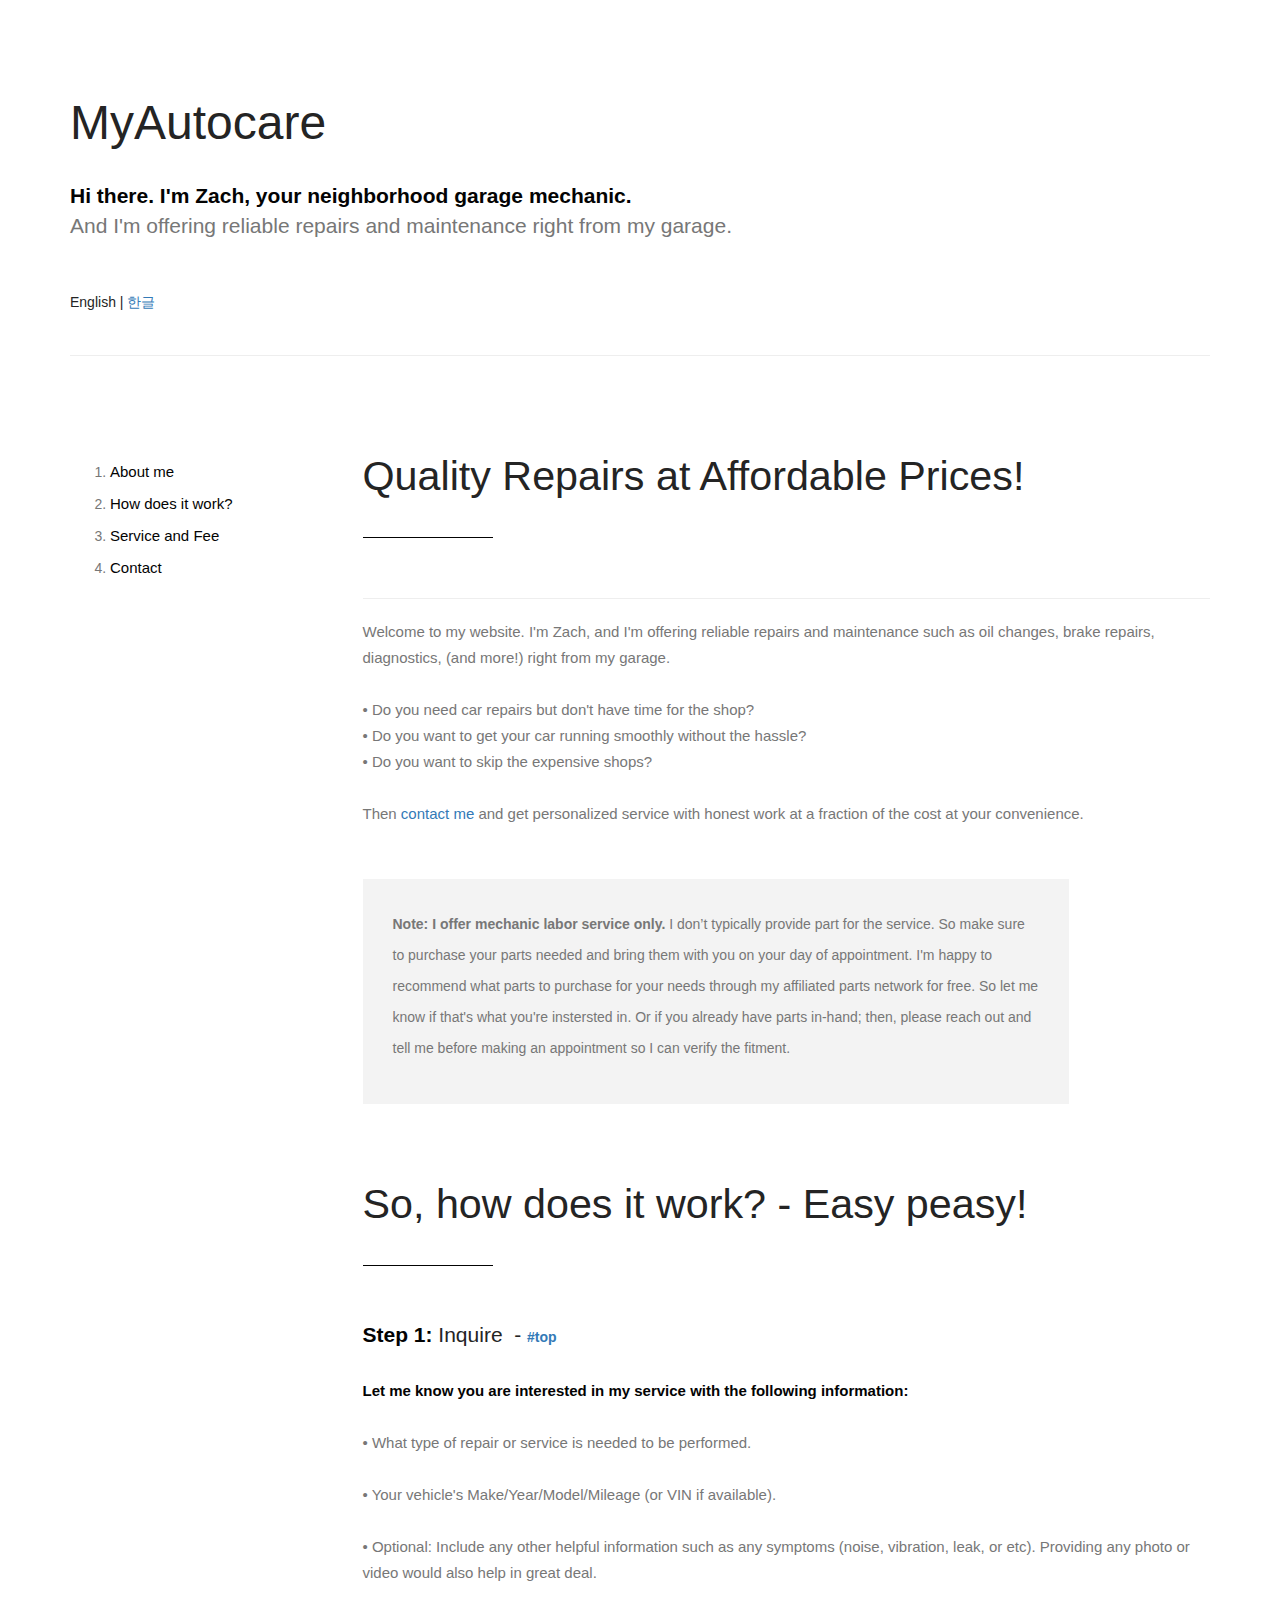
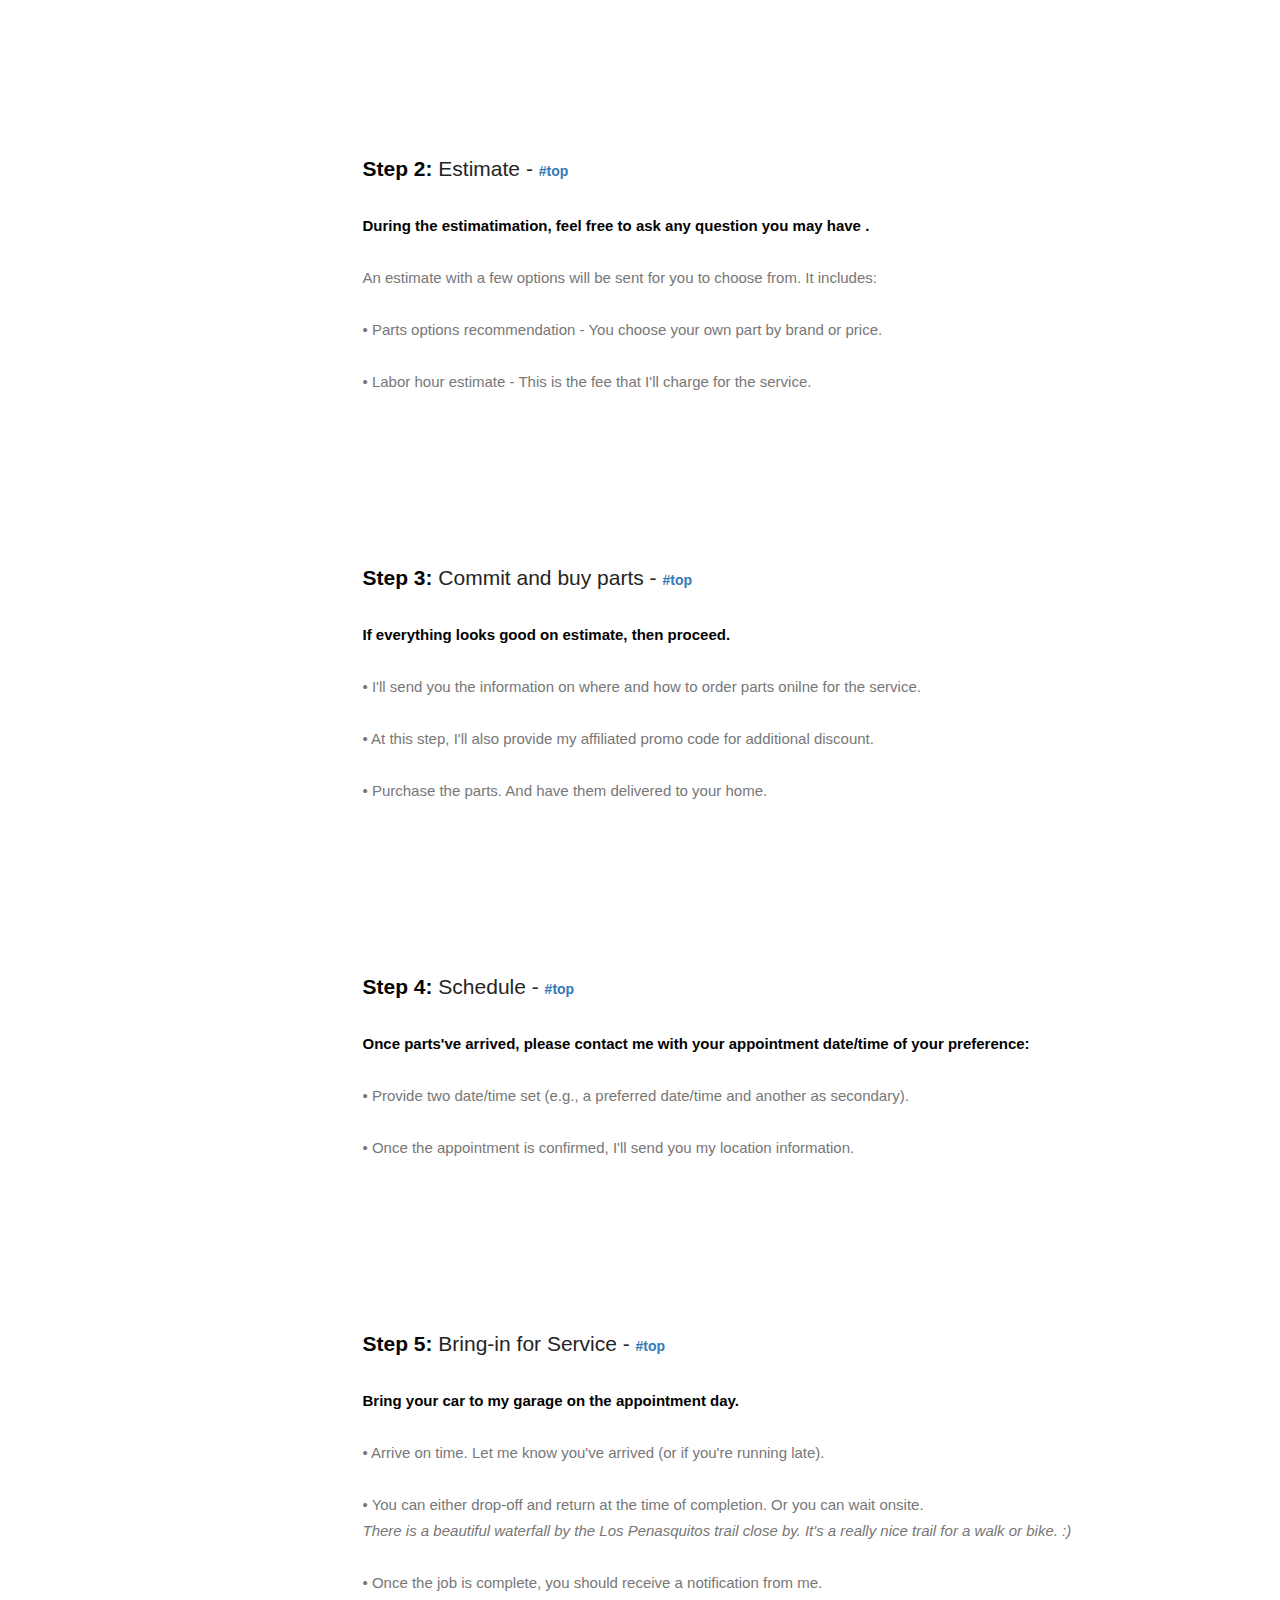
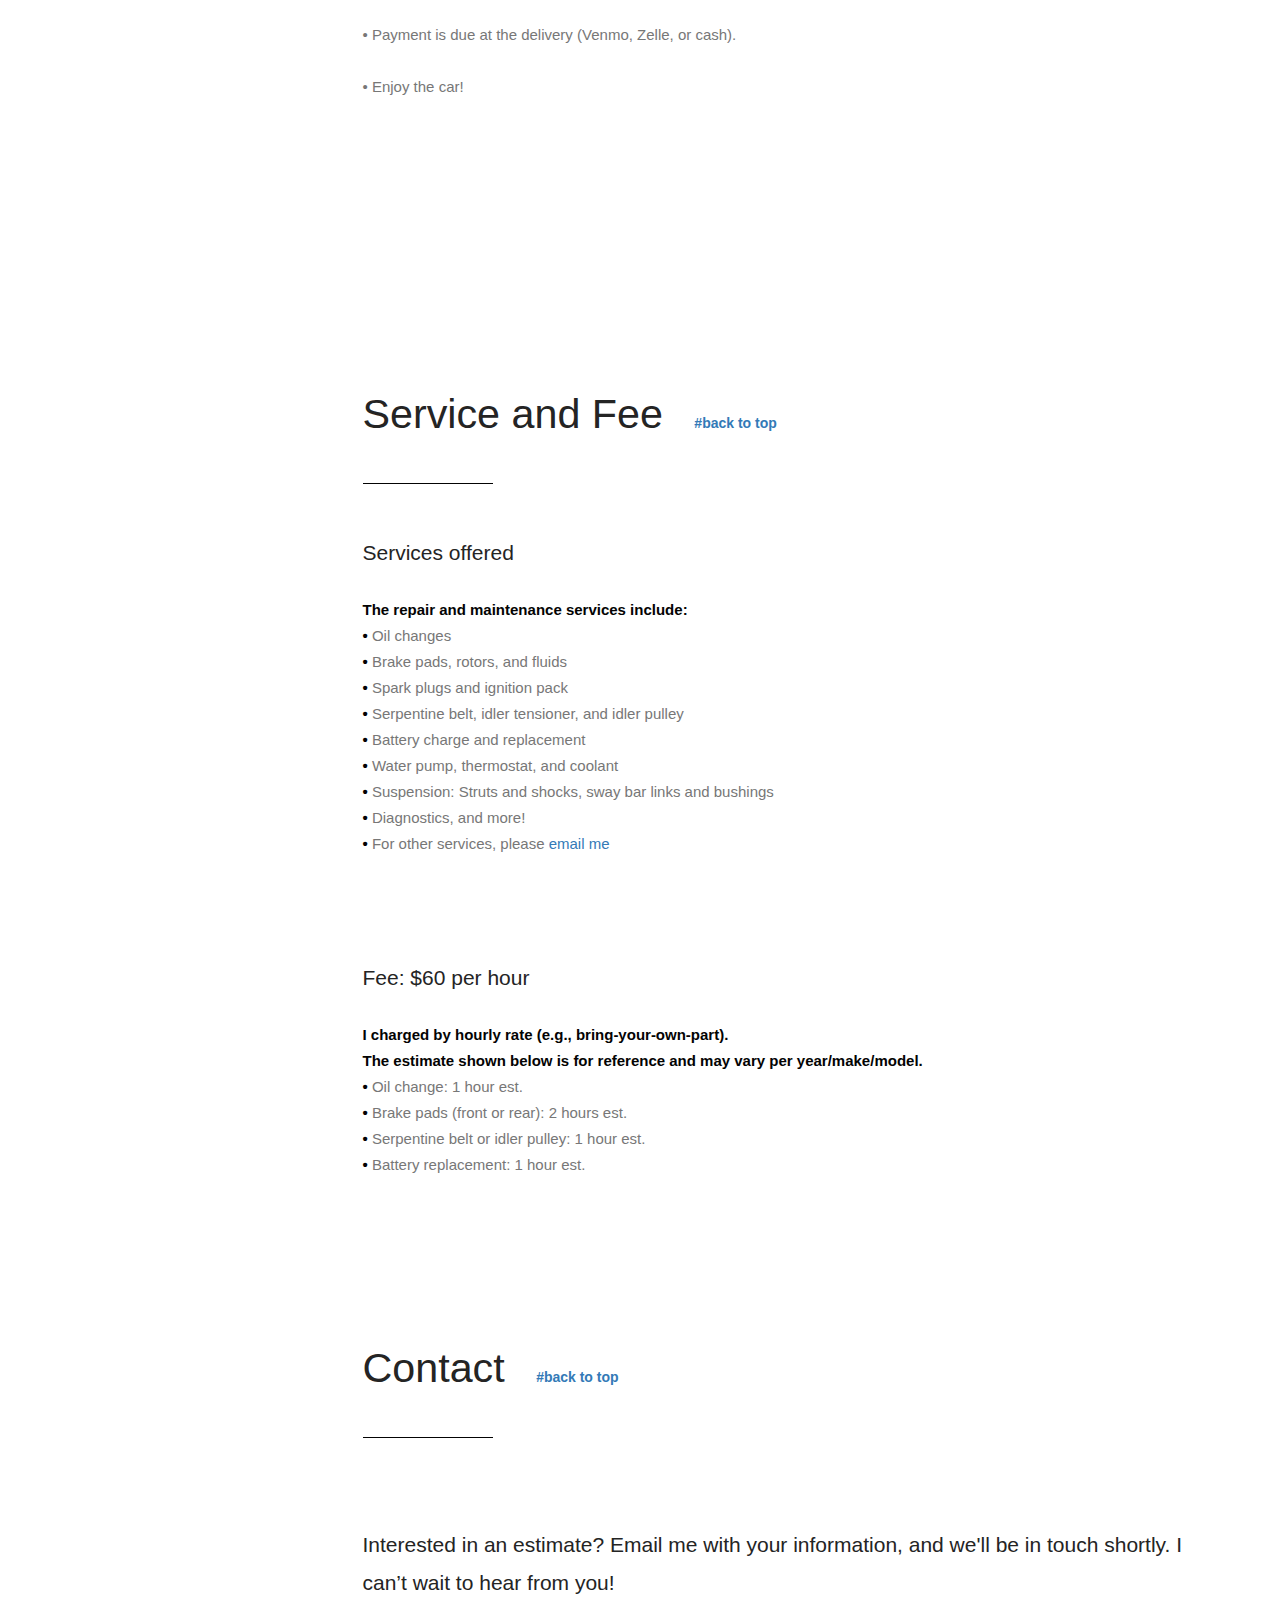
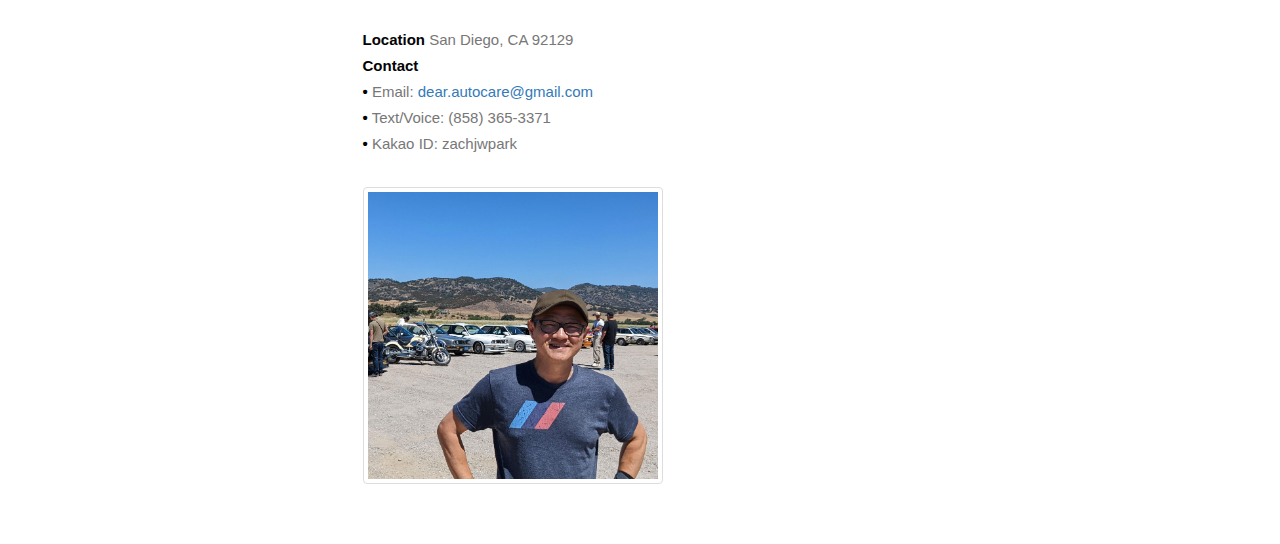
<file: index.html>
<!DOCTYPE html>
<!--[if lt IE 7 ]><html class="ie ie6" lang="en"> <![endif]-->
<!--[if IE 7 ]><html class="ie ie7" lang="en"> <![endif]-->
<!--[if IE 8 ]><html class="ie ie8" lang="en"> <![endif]-->
<!--[if (gte IE 9)|!(IE)]><!-->
<html lang="en">
<!--<![endif]-->

<head>
    <meta charset="utf-8">
    <meta http-equiv="X-UA-Compatible" content="IE=edge">
    <meta name="viewport" content="width=device-width, initial-scale=1, maximum-scale=1">
    <meta name="description" content="">
    <meta name="author" content="">
    <meta name="keywords" content="">
    <title>Welcome to MyAutocare</title>
    <link rel="shortcut icon" href="images/favicon.ico" type="image/x-icon">
    <link rel="stylesheet" type="text/css" href="fonts/font-awesome-4.3.0/css/font-awesome.min.css">
    <link rel="stylesheet" type="text/css" href="css/stroke.css">
    <link rel="stylesheet" type="text/css" href="css/bootstrap.css">
    <link rel="stylesheet" type="text/css" href="css/animate.css">
    <link rel="stylesheet" type="text/css" href="css/prettyPhoto.css">
    <link rel="stylesheet" type="text/css" href="css/style.css">
    <link rel="stylesheet" type="text/css" href="js/syntax-highlighter/styles/shCore.css" media="all">
    <link rel="stylesheet" type="text/css" href="js/syntax-highlighter/styles/shThemeRDark.css" media="all">
    <!-- COLORS -->
    <link rel="stylesheet" type="text/css" href="css/custom.css">
    <!-- HTML5 shim and Respond.js for IE8 support of HTML5 elements and media queries -->
    <!--[if lt IE 9]>
      <script src="https://oss.maxcdn.com/html5shiv/3.7.2/html5shiv.min.js"></script>
      <script src="https://oss.maxcdn.com/respond/1.4.2/respond.min.js"></script>
    <![endif]-->
</head>
<body>

    <div id="wrapper">
        <div class="container">
            <section id="top" class="section docs-heading">
                <div class="row">
                    <div class="col-md-12">
                        <div class="big-title text-center">
                          <h1>MyAutocare&nbsp;&nbsp;</h1>
                            <p class="lead"><strong>Hi there. I'm Zach, your neighborhood garage mechanic.</strong> <br>
                             And I'm offering reliable repairs and  maintenance right from my garage.<br></p>
                        </div>
                    </div>
					<div class="col-md-12">
                      <h6>English | <a href="index_kr.html">한글</a></h6>
                    </div>
                </div>
                <hr>
            </section>
            <div class="row">
                <div class="col-md-3">
                    <div class="docs-sidebar" data-spy="affix" data-offset-top="300" data-offset-bottom="200">
                        <ol class="intro">
                            <li><a href="#line1">About me</a></li>
                            <li><a href="#line2">How does it work?</a>
                                <ul>
                                    <li><a href="#line2_1">Step 1: Inquiry</a></li>
                                    <li><a href="#line2_2">Step 2: Estimate</a></li>
                                    <li><a href="#line2_3">Step 3: Commit & Buy parts</a></li>
                                    <li><a href="#line2_4">Step 4: Schedule</a></li>
									<li><a href="#line2_5">Step 5: Bring-in for Service</a></li>
                                </ul>
                            </li>
                            <li><a href="#line3">Service and Fee</a>
                            </li>
                            <li><a href="#line4">Contact</a>
                            </li>
 
                          
                        </ol>
                    </div>
                </div>
                <div class="col-md-9">
                    <section class="welcome" id="line1">
                        <div class="row">
                            <div class="col-md-12 left-align">
                                <h2 class="dark-text">Quality Repairs at Affordable Prices!
                                <hr></h2>
                                <div class="row">
                                    <div class="col-md-12 full">
<hr>
                                        <div>
                                            <p>Welcome to my website. I'm Zach, and I'm offering reliable repairs and maintenance such as oil changes, brake repairs, diagnostics, (and more!) right from my garage.  <br><br>• Do you need car repairs but don't have time for the shop? <br>• Do you want to get your car running smoothly without the hassle? <br>
                                             • Do you want to skip the expensive shops?&nbsp;<br><br>Then <a href="#line4">contact me</a> and get personalized service with honest work at a fraction of the cost at your convenience. </p>
<div class="intro1 col-lg-10">
                                            <ul>
<span  style="font-weight: bold;">Note: I  offer mechanic labor service only. </span> I don’t typically provide part for the service. So make sure to purchase your parts needed and bring them with you on your day of appointment. I'm happy to recommend what parts to purchase for your needs through my affiliated parts network for free. So let me know if that's what you're instersted in. Or if you already have parts in-hand; then, please reach out and tell me before making an appointment so I can verify the fitment.
                                            </ul>
                                        </div>
											 
                                        </div>
                                    </div>
                                </div>
                            </div>
                        </div>
                    </section>
                    <section id="line2" class="section">
                        <div class="row">
                            <div class="col-md-12 left-align">
                                <h2 class="dark-text">So, how does it work? - Easy peasy! 
                                <hr></h2>
                            </div>
                        </div>
                        <div class="row">
                            <div class="col-md-12">
                                <h4 id="line2_1"><strong>Step 1:</strong> Inquire&nbsp; - <a href="#top">#top</a></h4>
                                <p><strong>Let me know you are interested in my service with the following information:</strong> <br><br>
							   • What type of repair or service is needed to be performed. <br><br>
• Your vehicle's Make/Year/Model/Mileage (or VIN if available).&nbsp; <br><br>
									
									• Optional: Include any other helpful information such as any symptoms (noise, vibration, leak, or etc). Providing any photo or video would also help in great deal.</p><br><br><br><br>

							
							 <h4 id="line2_2"><strong>Step 2:</strong> Estimate - <a href="#top">#top</a></h4>
                             
									
							 <p><strong>During the estimatimation, feel free to ask any question you may have .</strong> <br><br>
An estimate with a few options will be sent for you to choose from. It includes:  <br><br>
• Parts options recommendation - You choose your own part by brand or price. <br><br>
• Labor hour estimate - This is the fee that I'll charge for the service.</p>  <br><br> <br><br>
									
									
 								<h4 id="line2_3"><strong>Step 3:</strong> Commit and buy parts - <a href="#top">#top</a></h4>
									
								
							  <p><strong>If everything looks good on estimate, then proceed.</strong> <br><br>
• I'll send you the information on where and how to order parts onilne for the service. <br><br>
• At this step, I'll also provide my affiliated promo code for additional discount.  <br><br>
• Purchase the parts. And have them  delivered to your home.</p> <br><br><br><br>
						
							 
									
						
						 	  <h4 id="line2_4"><strong>Step 4:</strong> Schedule - <a href="#top">#top</a></h4>

							  <p><strong>Once parts've arrived, please contact me with your appointment date/time of your preference:</strong> <br><br>
• Provide two date/time set (e.g., a preferred date/time and another as secondary).<br><br>

• Once the appointment is confirmed, I'll send you my location information.</p> <br><br><br><br>
									
									 
							
							<h4 id="line2_5"><strong>Step 5:</strong> Bring-in for Service - <a href="#top">#top</a></h4>
                                <p><strong>Bring your car to my garage on the appointment day.</strong>  <br><br>
• Arrive on time. Let me know you've arrived (or if you're running late).<br><br>

• You can either drop-off and return at the time of completion. Or you can wait onsite. <br>
<em> There is a beautiful waterfall by the Los Penasquitos trail close by. It's a really nice trail for a walk or bike. :) </em> <br><br>

• Once the job is complete, you should receive a notification from me. <br><br>
 
  
• Payment is due at the delivery (Venmo, Zelle, or cash).  <br><br>

• Enjoy the car!</p> <br><br><br><br>
							
						
							
							
							
							
							
							
                          </div>
                        </div>
                    </section>
                    <section id="line3" class="section">
                        <div class="row">
                            <div class="col-md-12 left-align">
                                <h2 class="dark-text">Service and Fee <a href="#top">#back to top</a><hr></h2>
                            </div>
                        </div>
                        <div class="row">
                            <div class="col-md-12">
                                <h4 id="line3_1">Services offered</h4>
                                <p>
                                    <strong>The repair and maintenance services include: </strong><br>
									<strong>•</strong> Oil changes <br>
									<strong>•</strong> Brake pads, rotors, and fluids<br>
                                    <strong>•</strong> Spark plugs and ignition pack <br>
                                    <strong>•</strong> Serpentine belt, idler tensioner, and idler pulley <br>
                                    <strong>•</strong> Battery charge and replacement <br>
                                    <strong>•</strong> Water pump, thermostat, and coolant <br>
                                    <strong>•</strong> Suspension: Struts and shocks, sway bar links and bushings <br>
                                    <strong>•</strong> Diagnostics, and more! <br>
                                    <strong>•</strong> For other services, please <a href="#line4">email me</a><br>
                              </p><br><br>

								
								 <h4 id="line3_1">Fee: $60 per hour</h4>
                                <p>
                                    <strong>I charged by hourly rate (e.g., bring-your-own-part). </strong><br>
									<strong>The estimate shown below is for reference and may vary per year/make/model.</strong> <br>
                                    <strong>•</strong> Oil change: 1 hour est.  <br>
                                    <strong>•</strong> Brake pads (front or rear): 2 hours est.  <br>
                                    <strong>•</strong> Serpentine belt or idler pulley: 1 hour est. <br>
                                    <strong>•</strong> Battery replacement: 1 hour est.  <br>
                              </p>
								
                               
                          </div>
                        </div>
                    </section>
                    <section id="line4" class="section">
                        <div class="row">
                            <div class="col-md-12 left-align">
                                <h2 class="dark-text">Contact <a href="#top">#back to top</a><hr></h2>
                            </div>
                        </div>
                        <div class="row">
                            <div class="col-md-12">
                                <h4 id="line4_1"><br>
Interested in an estimate? Email me with your information, and we'll be in touch shortly. I can’t wait to hear from you!<br>
                                </h4>
                                <p>
                                    <strong>Location</strong> San Diego, CA 92129 <br>
                                    <strong>Contact</strong>  <br>
                                    <strong>•</strong> Email: <a href="mailto:dear.autocare@gmail.com">dear.autocare@gmail.com</a><br>
									<strong>•</strong> Text/Voice: (858) 365-3371<br>
									<strong>•</strong> Kakao ID: zachjwpark<br>
                              </p>
								
                               <a href="images/zach_l.jpg" data-rel="prettyPhoto"><img src="images/zach_l.jpg" alt="" width="300" class="img-responsive img-thumbnail"></a>
                          
                    </section>
                </div>
            </div>
        </div>
    </div>
    <script src="js/jquery.min.js"></script>
    <script src="js/bootstrap.min.js"></script>
    <script src="js/retina.js"></script>
    <script src="js/jquery.fitvids.js"></script>
    <script src="js/wow.js"></script>
    <script src="js/jquery.prettyPhoto.js"></script>
    <script src="js/custom.js"></script>
    <script src="js/main.js"></script>
    <script src="js/syntax-highlighter/scripts/shCore.js"></script>
    <script src="js/syntax-highlighter/scripts/shBrushXml.js"></script>
    <script src="js/syntax-highlighter/scripts/shBrushCss.js"></script>
    <script src="js/syntax-highlighter/scripts/shBrushJScript.js"></script>

</body>

</html>
</file>
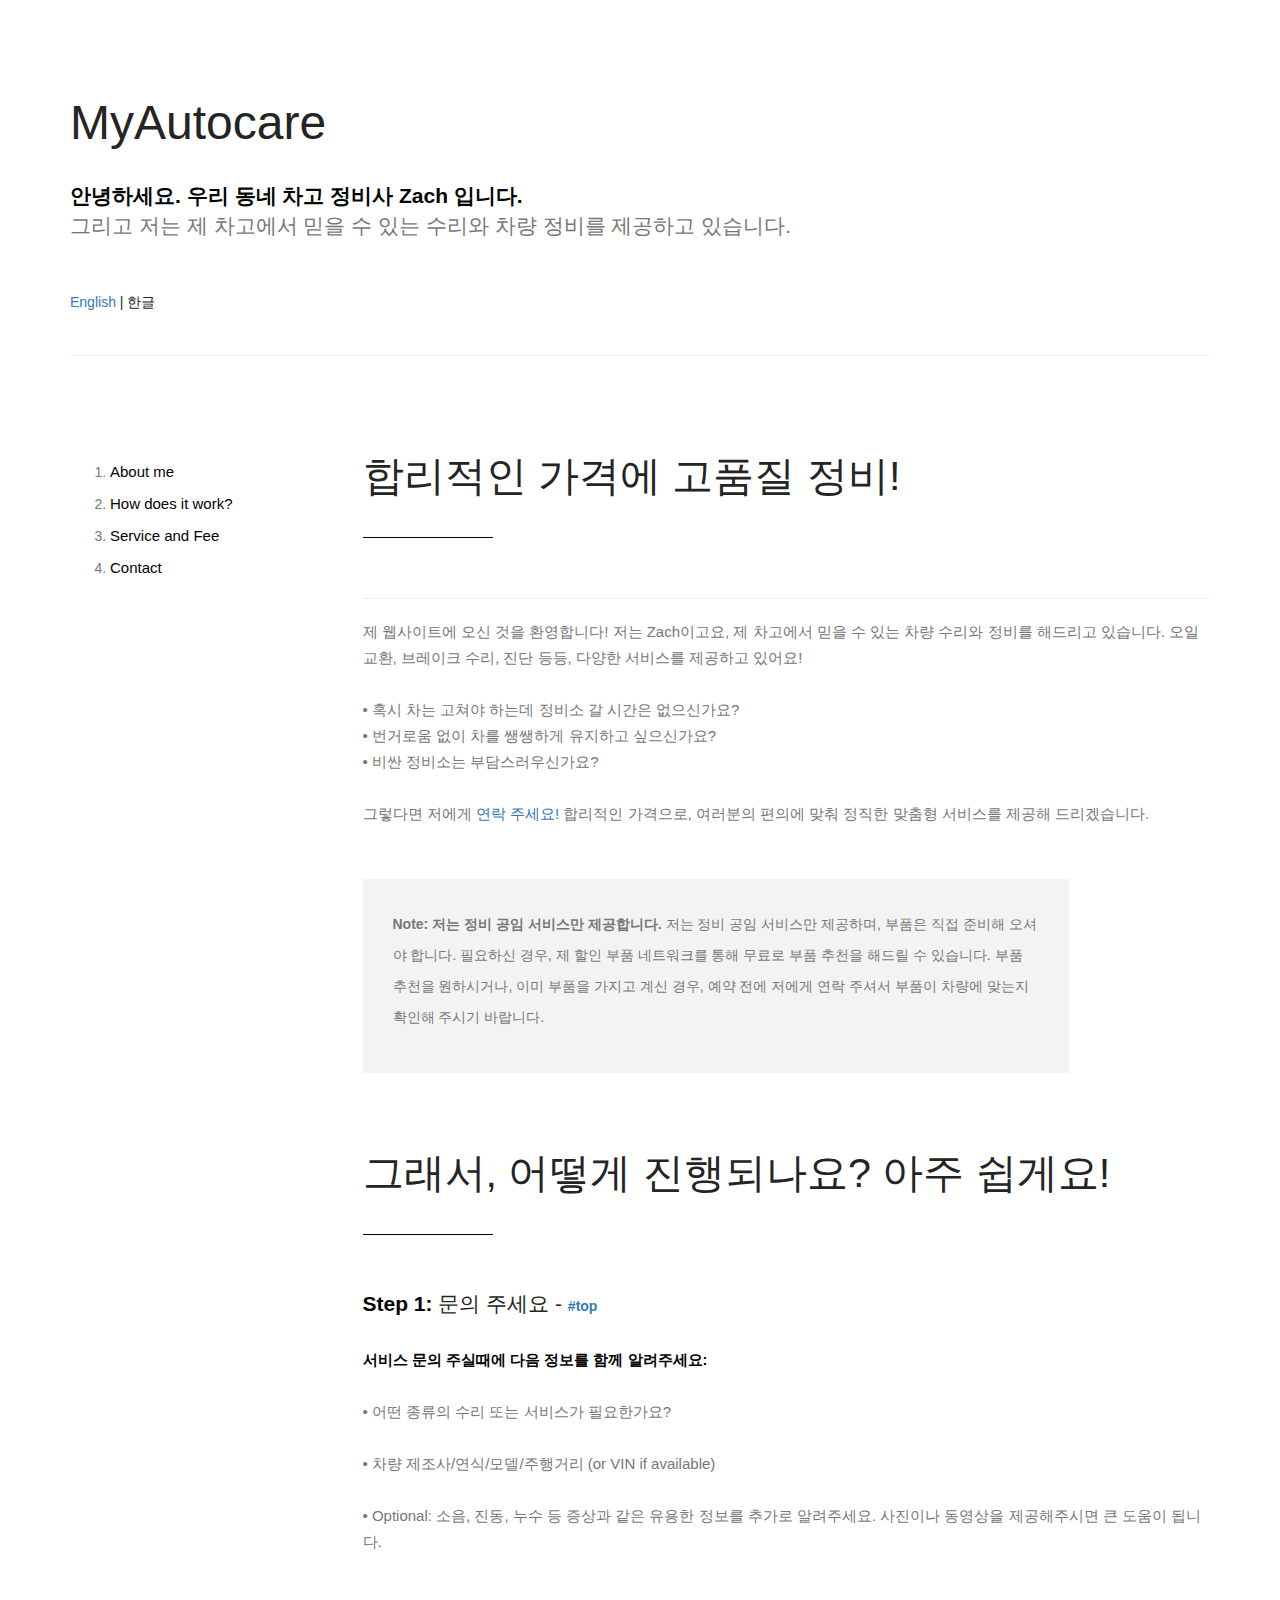
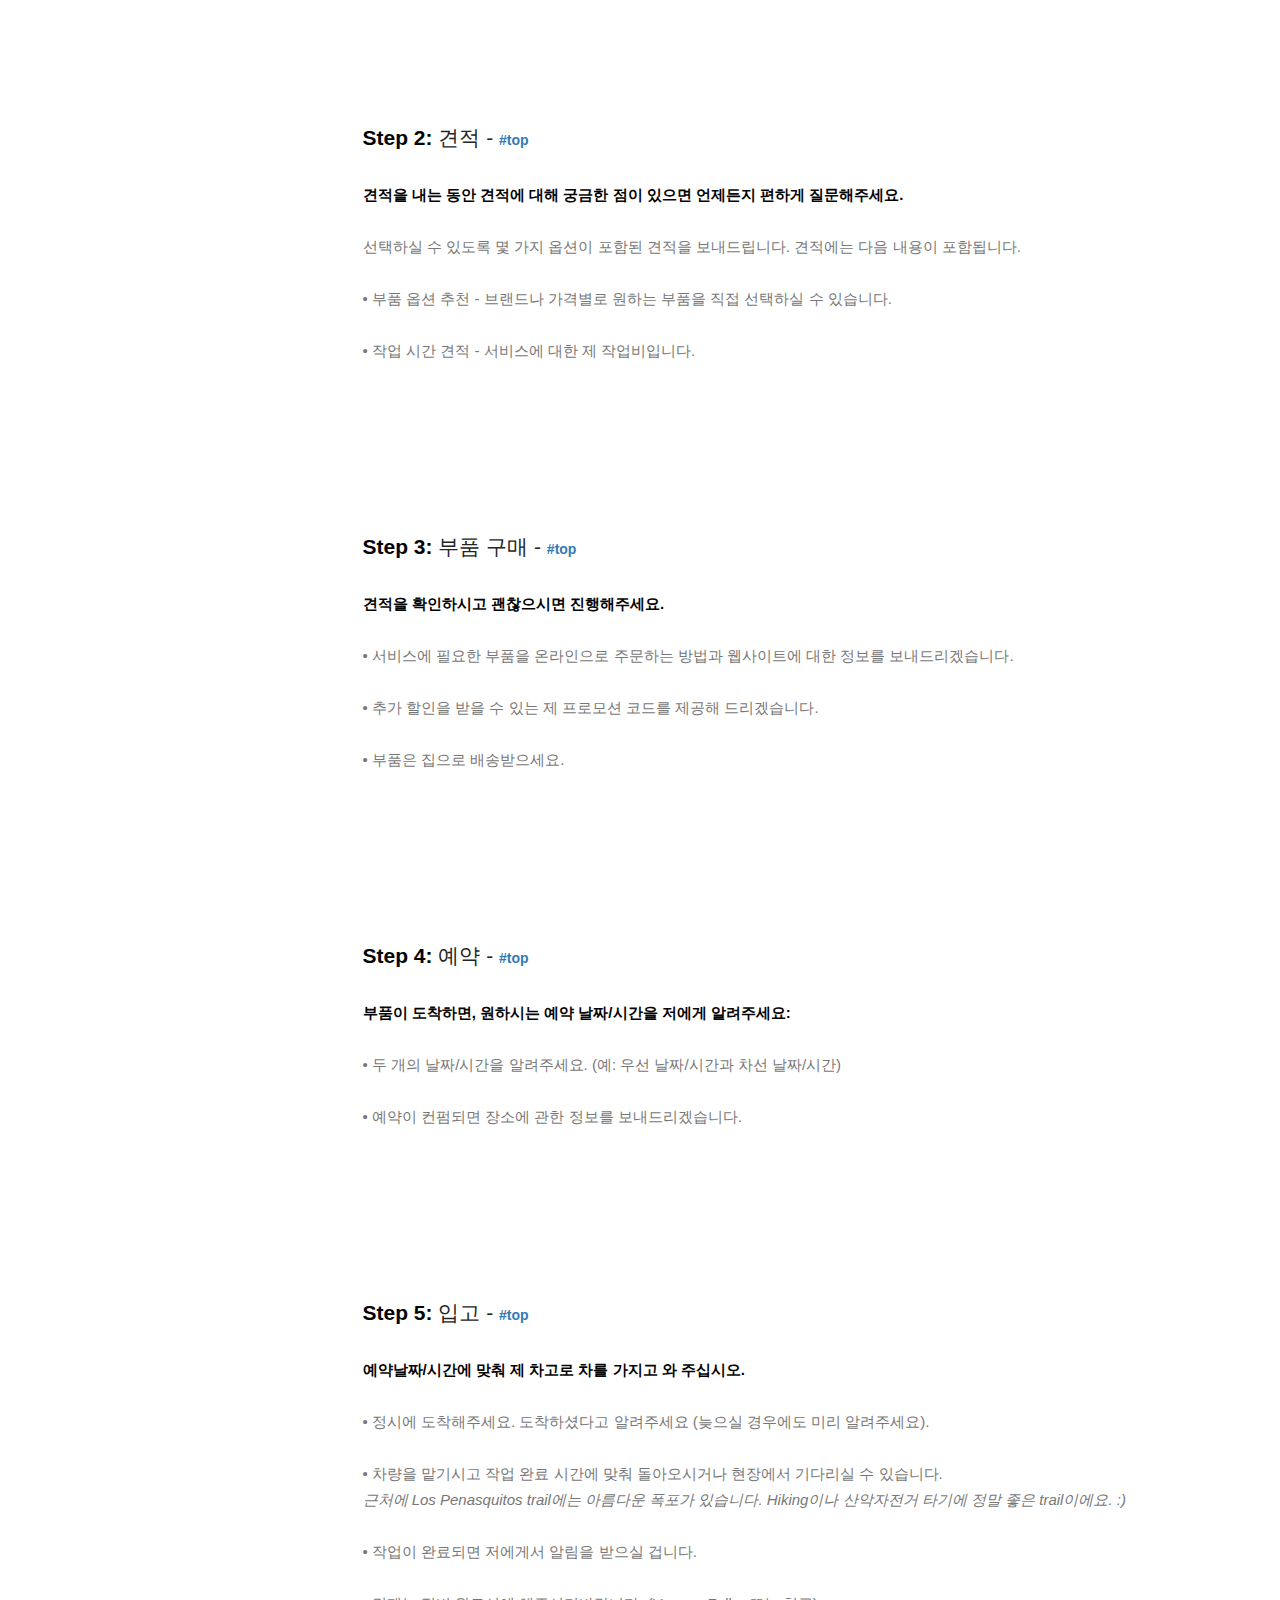
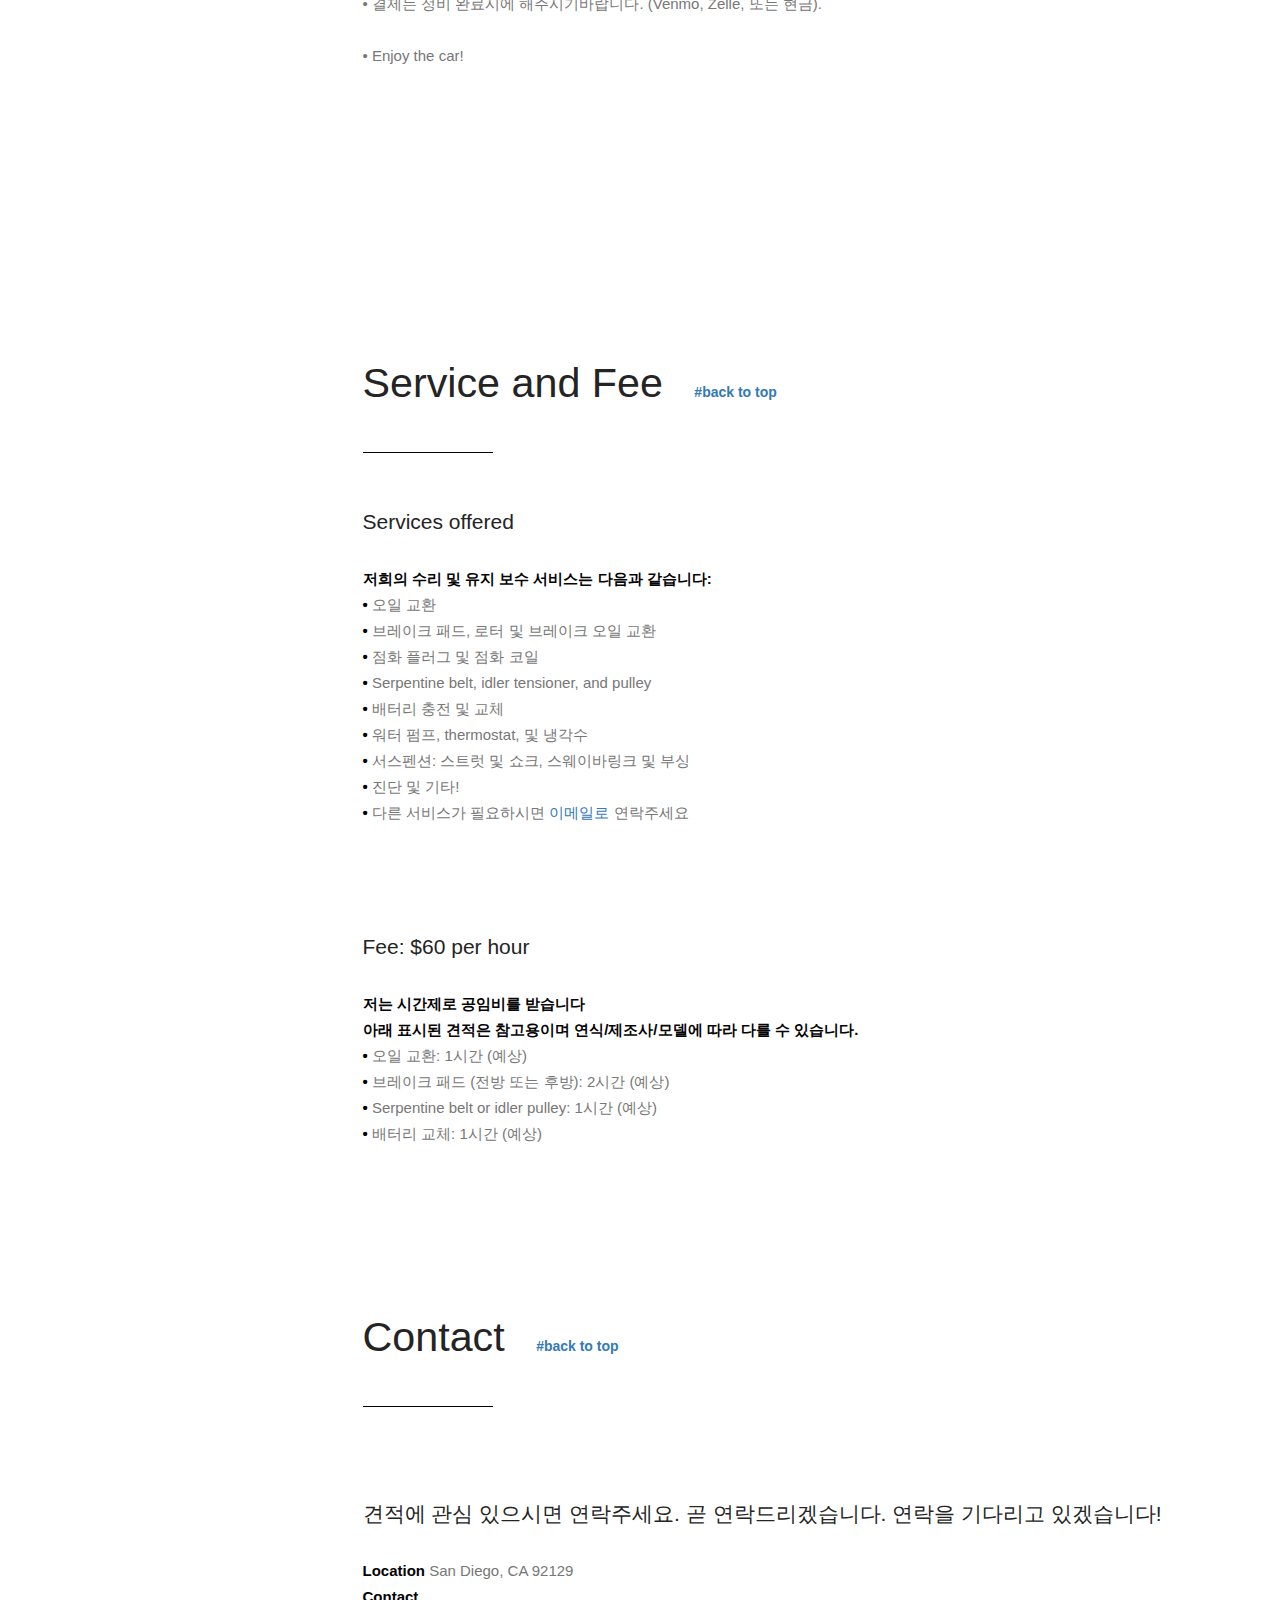
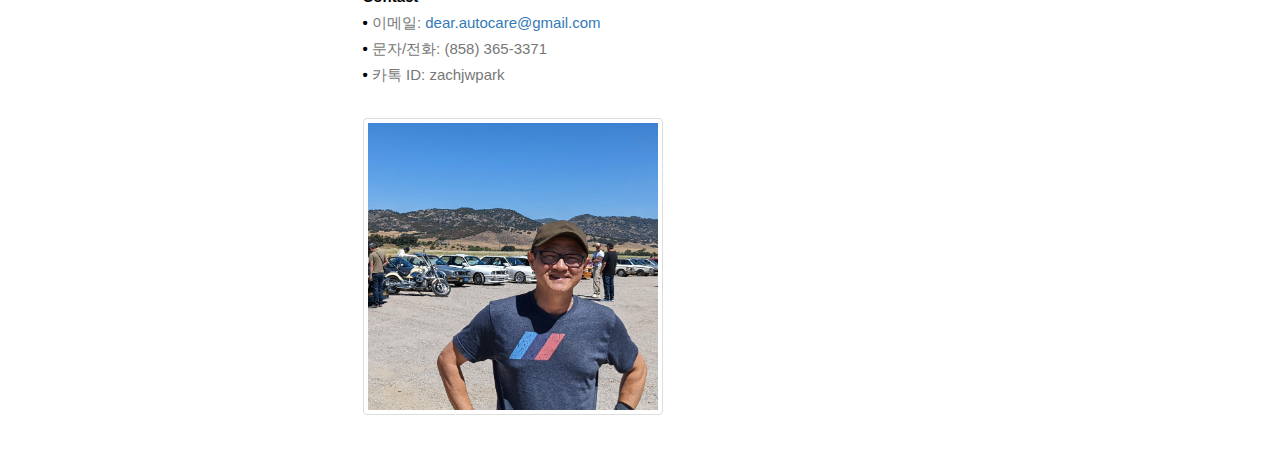
<file: index_kr.html>
<!DOCTYPE html>
<!--[if lt IE 7 ]><html class="ie ie6" lang="en"> <![endif]-->
<!--[if IE 7 ]><html class="ie ie7" lang="en"> <![endif]-->
<!--[if IE 8 ]><html class="ie ie8" lang="en"> <![endif]-->
<!--[if (gte IE 9)|!(IE)]><!-->
<html lang="en">
<!--<![endif]-->

<head>
    <meta charset="utf-8">
    <meta http-equiv="X-UA-Compatible" content="IE=edge">
    <meta name="viewport" content="width=device-width, initial-scale=1, maximum-scale=1">
    <meta name="description" content="">
    <meta name="author" content="">
    <meta name="keywords" content="">
    <title>Welcome to MyAutocare</title>
    <link rel="shortcut icon" href="images/favicon.ico" type="image/x-icon">
    <link rel="stylesheet" type="text/css" href="fonts/font-awesome-4.3.0/css/font-awesome.min.css">
    <link rel="stylesheet" type="text/css" href="css/stroke.css">
    <link rel="stylesheet" type="text/css" href="css/bootstrap.css">
    <link rel="stylesheet" type="text/css" href="css/animate.css">
    <link rel="stylesheet" type="text/css" href="css/prettyPhoto.css">
    <link rel="stylesheet" type="text/css" href="css/style.css">
    <link rel="stylesheet" type="text/css" href="js/syntax-highlighter/styles/shCore.css" media="all">
    <link rel="stylesheet" type="text/css" href="js/syntax-highlighter/styles/shThemeRDark.css" media="all">
    <!-- COLORS -->
    <link rel="stylesheet" type="text/css" href="css/custom.css">
    <!-- HTML5 shim and Respond.js for IE8 support of HTML5 elements and media queries -->
    <!--[if lt IE 9]>
      <script src="https://oss.maxcdn.com/html5shiv/3.7.2/html5shiv.min.js"></script>
      <script src="https://oss.maxcdn.com/respond/1.4.2/respond.min.js"></script>
    <![endif]-->
</head>
<body>

    <div id="wrapper">
        <div class="container">
            <section id="top" class="section docs-heading">
                <div class="row">
                    <div class="col-md-12">
                        <div class="big-title text-center">
                          <h1>MyAutocare </h1>
                            <p class="lead"><strong>안녕하세요. 우리 동네 차고 정비사 Zach 입니다.</strong> <br>
                             그리고 저는 제 차고에서 믿을 수 있는 수리와 차량 정비를 제공하고 있습니다.<br></p>
                        </div>
                    </div>
                    <div class="col-md-12">
                      <h6><a href="index.html">English</a> | 한글</a></h6>
                    </div>
                </div>
                <hr>
            </section>
            <div class="row">
                <div class="col-md-3">
                    <div class="docs-sidebar" data-spy="affix" data-offset-top="300" data-offset-bottom="200">
                        <ol class="intro">
                            <li><a href="#line1">About me</a></li>
                            <li><a href="#line2">How does it work?</a>
                                <ul>
                                    <li><a href="#line2_1">Step 1: 문의</a></li>
                                    <li><a href="#line2_2">Step 2: 견적</a></li>
                                    <li><a href="#line2_3">Step 3: 부품 구매</a></li>
                                    <li><a href="#line2_4">Step 4: 예약</a></li>
									<li><a href="#line2_5">Step 5: 입고</a></li>
                                </ul>
                            </li>
                            <li><a href="#line3">Service and Fee</a>
                            </li>
                            <li><a href="#line4">Contact</a>
                            </li>
 
                          
                        </ol>
                    </div>
                </div>
                <div class="col-md-9">
                    <section class="welcome" id="line1">
                        <div class="row">
                            <div class="col-md-12 left-align">
                                <h2 class="dark-text">합리적인 가격에 고품질 정비!
                                <hr></h2>
                                <div class="row">
                                    <div class="col-md-12 full">
<hr>
                                        <div>
                                            <p>제 웹사이트에 오신 것을 환영합니다! 저는 Zach이고요, 제 차고에서 믿을 수 있는 차량 수리와 정비를 해드리고 있습니다. 오일 교환, 브레이크 수리, 진단 등등, 다양한 서비스를 제공하고 있어요!  <br><br>
                                             • 혹시 차는 고쳐야 하는데 정비소 갈 시간은 없으신가요? <br>
• 번거로움 없이 차를 쌩쌩하게 유지하고 싶으신가요? <br>
• 비싼 정비소는 부담스러우신가요?<br><br>그렇다면 저에게 <a href="#line4">연락 주세요!</a> 합리적인 가격으로, 여러분의 편의에 맞춰 정직한 맞춤형 서비스를 제공해 드리겠습니다. </p>
<div class="intro1 col-lg-10">
                                            <ul>
 <span  style="font-weight: bold;">Note: 저는 정비 공임 서비스만 제공합니다. </span> 저는 정비 공임 서비스만 제공하며, 부품은 직접 준비해 오셔야 합니다. 필요하신 경우, 제 할인 부품 네트워크를 통해 무료로 부품 추천을 해드릴 수 있습니다. 부품 추천을 원하시거나, 이미 부품을 가지고 계신 경우, 예약 전에 저에게 연락 주셔서 부품이 차량에 맞는지 확인해 주시기 바랍니다. 
                                            </ul>
                                        </div>
</div>
                                    </div>
                                </div>
                            </div>
                        </div>
                    </section>
                    <section id="line2" class="section">
                        <div class="row">
                            <div class="col-md-12 left-align">
                                <h2 class="dark-text">그래서, 어떻게 진행되나요? 아주 쉽게요!   
                                <hr></h2>
                            </div>
                        </div>
                        <div class="row">
                            <div class="col-md-12">
                                <h4 id="line2_1"><strong>Step 1: </strong>문의 주세요 - <a href="#top">#top</a></h4>
                                <p><strong>서비스 문의 주실때에 다음 정보를 함께 알려주세요:</strong> <br><br>
								• 어떤 종류의 수리 또는 서비스가 필요한가요? <br><br>
								• 차량 제조사/연식/모델/주행거리 (or VIN if available) <br><br>
							  	• Optional: 소음, 진동, 누수 등 증상과 같은 유용한 정보를 추가로 알려주세요. 사진이나 동영상을 제공해주시면 큰 도움이 됩니다.</p> <br><br><br><br>

							
							 <h4 id="line2_2"><strong>Step 2:</strong> 견적 - <a href="#top">#top</a></h4>
                             
									
							 <p><strong>견적을 내는 동안 견적에 대해 궁금한 점이 있으면 언제든지 편하게 질문해주세요.</strong> <br><br>
선택하실 수 있도록 몇 가지 옵션이 포함된 견적을 보내드립니다. 견적에는 다음 내용이 포함됩니다.   <br><br>
• 부품 옵션 추천 - 브랜드나 가격별로 원하는 부품을 직접 선택하실 수 있습니다.  <br><br>
• 작업 시간 견적 - 서비스에 대한 제 작업비입니다. </p>  <br><br> <br><br>
									
									
 								<h4 id="line2_3"><strong>Step 3:</strong> 부품 구매 - <a href="#top">#top</a></h4>
                                <p><strong>견적을 확인하시고 괜찮으시면 진행해주세요.</strong> <br><br>
									
								
							  
• 서비스에 필요한 부품을 온라인으로 주문하는 방법과 웹사이트에 대한 정보를 보내드리겠습니다. <br><br>
• 추가 할인을 받을 수 있는 제 프로모션 코드를 제공해 드리겠습니다.  <br><br>
• 부품은 집으로 배송받으세요. </p> <br><br><br><br>
						
							 
									
						
						 	  <h4 id="line2_4"><strong>Step 4:</strong> 예약 - <a href="#top">#top</a></h4>
                                <p>
							   <strong>부품이 도착하면, 원하시는 예약 날짜/시간을 저에게 알려주세요:</strong> <br><br>
• 두 개의 날짜/시간을 알려주세요. (예: 우선 날짜/시간과 차선 날짜/시간) <br><br>

• 예약이 컨펌되면 장소에 관한 정보를 보내드리겠습니다.</p> <br><br><br><br>
									
									 
							
							<h4 id="line2_5"><strong>Step 5:</strong> 입고 - <a href="#top">#top</a></h4>
								
									<p><strong>예약날짜/시간에 맞춰 제 차고로 차를 가지고 와 주십시오.</strong> <br><br>
• 정시에 도착해주세요. 도착하셨다고 알려주세요 (늦으실 경우에도 미리 알려주세요).<br><br>

• 차량을 맡기시고 작업 완료 시간에 맞춰 돌아오시거나 현장에서 기다리실 수 있습니다. <br>
<em> 근처에 Los Penasquitos trail에는 아름다운 폭포가 있습니다. Hiking이나 산악자전거 타기에 정말 좋은 trail이에요. :)    </em><br><br>

• 작업이 완료되면 저에게서 알림을 받으실 겁니다. <br><br>
 
  	• 결제는 정비 완료시에 해주시기바랍니다. (Venmo, Zelle, 또는 현금).  <br><br>

• Enjoy the car!</p> <br><br><br><br>
							
						
							
							
							
							
							
							
                          </div>
                        </div>
                    </section>
                    <section id="line3" class="section">
                        <div class="row">
                            <div class="col-md-12 left-align">
                                <h2 class="dark-text">Service and Fee <a href="#top">#back to top</a><hr></h2>
                            </div>
                        </div>
                        <div class="row">
                            <div class="col-md-12">
                                <h4 id="line3_1">Services offered</h4>
                                <p>
                                    <strong>저희의 수리 및 유지 보수 서비스는 다음과 같습니다: </strong><br>
									<strong>•</strong> 오일 교환 <br>
									<strong>•</strong> 브레이크 패드, 로터 및 브레이크 오일 교환<br>
                                    <strong>•</strong> 점화 플러그 및 점화 코일 <br>
                                    <strong>•</strong> Serpentine belt, idler tensioner, and pulley <br>
                                    <strong>•</strong> 배터리 충전 및 교체 <br>
                                    <strong>•</strong> 워터 펌프, thermostat, 및 냉각수  <br>
                                    <strong>•</strong> 서스펜션: 스트럿 및 쇼크, 스웨이바링크 및 부싱 <br>
                                    <strong>•</strong> 진단 및 기타! <br>
                                    <strong>•</strong> 다른 서비스가 필요하시면 <a href="#line4">이메일로</a> 연락주세요<br>
                              </p><br><br>

								
								 <h4 id="line3_1">Fee: $60 per hour</h4>
                                <p>
                                    <strong>저는 시간제로 공임비를 받습니다 </strong><br>
									<strong>아래 표시된 견적은 참고용이며 연식/제조사/모델에 따라 다를 수 있습니다.</strong> <br>
                                    <strong>•</strong> 오일 교환: 1시간 (예상)   <br>
                                    <strong>•</strong> 브레이크 패드 (전방 또는 후방): 2시간 (예상)   <br>
                                    <strong>•</strong> Serpentine belt or idler pulley: 1시간 (예상) <br>
                                    <strong>•</strong> 배터리 교체: 1시간 (예상)  <br>
                              </p>
								
                               
                          </div>
                        </div>
                    </section>
                    <section id="line4" class="section">
                        <div class="row">
                            <div class="col-md-12 left-align">
                                <h2 class="dark-text">Contact <a href="#top">#back to top</a><hr></h2>
                            </div>
                        </div>
                        <div class="row">
                            <div class="col-md-12">
                                <h4 id="line4_1"><br>
견적에 관심 있으시면 연락주세요. 곧 연락드리겠습니다. 연락을 기다리고 있겠습니다!  <br>
                                </h4>
                              <p>
                                    <strong>Location</strong> San Diego, CA 92129 <br>
                                    <strong>Contact</strong>  <br>
                                    <strong>•</strong> 이메일: <a href="mailto:dear.autocare@gmail.com">dear.autocare@gmail.com</a><br>
									<strong>•</strong> 문자/전화: (858) 365-3371<br>
									<strong>•</strong> 카톡 ID: zachjwpark<br>
                              </p>
								
								<a href="images/zach_l.jpg" data-rel="prettyPhoto"><img src="images/zach_l.jpg" alt="" width="300
									" class="img-responsive img-thumbnail"></a>
                               
                          
                    </section>
                </div>
            </div>
        </div>
    </div>
    <script src="js/jquery.min.js"></script>
    <script src="js/bootstrap.min.js"></script>
    <script src="js/retina.js"></script>
    <script src="js/jquery.fitvids.js"></script>
    <script src="js/wow.js"></script>
    <script src="js/jquery.prettyPhoto.js"></script>
    <script src="js/custom.js"></script>
    <script src="js/main.js"></script>
    <script src="js/syntax-highlighter/scripts/shCore.js"></script>
    <script src="js/syntax-highlighter/scripts/shBrushXml.js"></script>
    <script src="js/syntax-highlighter/scripts/shBrushCss.js"></script>
    <script src="js/syntax-highlighter/scripts/shBrushJScript.js"></script>

</body>

</html>
</file>
<file: css/stroke.css>
@font-face {
	font-family: 'Stroke-Gap-Icons';
	src: url('../fonts/Stroke-Gap-Icons.eot');
	src: url('../fonts/Stroke-Gap-Icons.svg');
	src: url('../fonts/Stroke-Gap-Icons.ttf');
	src: url('../fonts/Stroke-Gap-Icons.woff');
}
@font-face {
	font-family: 'Stroke-Gap-Icons';
	src: url([data-uri]) format('truetype'),
		 url([data-uri]) format('woff');
	font-weight: normal;
	font-style: normal;
}

.icon {
	font-family: 'Stroke-Gap-Icons';
	speak: none;
	font-style: normal;
	font-weight: normal;
	font-variant: normal;
	text-transform: none;
	line-height: 1;

	/* Better Font Rendering =========== */
	-webkit-font-smoothing: antialiased;
	-moz-osx-font-smoothing: grayscale;
}

.icon-WorldWide:before {
	content: "\e600";
}
.icon-WorldGlobe:before {
	content: "\e601";
}
.icon-Underpants:before {
	content: "\e602";
}
.icon-Tshirt:before {
	content: "\e603";
}
.icon-Trousers:before {
	content: "\e604";
}
.icon-Tie:before {
	content: "\e605";
}
.icon-TennisBall:before {
	content: "\e606";
}
.icon-Telesocpe:before {
	content: "\e607";
}
.icon-Stop:before {
	content: "\e608";
}
.icon-Starship:before {
	content: "\e609";
}
.icon-Starship2:before {
	content: "\e60a";
}
.icon-Speaker:before {
	content: "\e60b";
}
.icon-Speaker2:before {
	content: "\e60c";
}
.icon-Soccer:before {
	content: "\e60d";
}
.icon-Snikers:before {
	content: "\e60e";
}
.icon-Scisors:before {
	content: "\e60f";
}
.icon-Puzzle:before {
	content: "\e610";
}
.icon-Printer:before {
	content: "\e611";
}
.icon-Pool:before {
	content: "\e612";
}
.icon-Podium:before {
	content: "\e613";
}
.icon-Play:before {
	content: "\e614";
}
.icon-Planet:before {
	content: "\e615";
}
.icon-Pause:before {
	content: "\e616";
}
.icon-Next:before {
	content: "\e617";
}
.icon-MusicNote2:before {
	content: "\e618";
}
.icon-MusicNote:before {
	content: "\e619";
}
.icon-MusicMixer:before {
	content: "\e61a";
}
.icon-Microphone:before {
	content: "\e61b";
}
.icon-Medal:before {
	content: "\e61c";
}
.icon-ManFigure:before {
	content: "\e61d";
}
.icon-Magnet:before {
	content: "\e61e";
}
.icon-Like:before {
	content: "\e61f";
}
.icon-Hanger:before {
	content: "\e620";
}
.icon-Handicap:before {
	content: "\e621";
}
.icon-Forward:before {
	content: "\e622";
}
.icon-Footbal:before {
	content: "\e623";
}
.icon-Flag:before {
	content: "\e624";
}
.icon-FemaleFigure:before {
	content: "\e625";
}
.icon-Dislike:before {
	content: "\e626";
}
.icon-DiamondRing:before {
	content: "\e627";
}
.icon-Cup:before {
	content: "\e628";
}
.icon-Crown:before {
	content: "\e629";
}
.icon-Column:before {
	content: "\e62a";
}
.icon-Click:before {
	content: "\e62b";
}
.icon-Cassette:before {
	content: "\e62c";
}
.icon-Bomb:before {
	content: "\e62d";
}
.icon-BatteryLow:before {
	content: "\e62e";
}
.icon-BatteryFull:before {
	content: "\e62f";
}
.icon-Bascketball:before {
	content: "\e630";
}
.icon-Astronaut:before {
	content: "\e631";
}
.icon-WineGlass:before {
	content: "\e632";
}
.icon-Water:before {
	content: "\e633";
}
.icon-Wallet:before {
	content: "\e634";
}
.icon-Umbrella:before {
	content: "\e635";
}
.icon-TV:before {
	content: "\e636";
}
.icon-TeaMug:before {
	content: "\e637";
}
.icon-Tablet:before {
	content: "\e638";
}
.icon-Soda:before {
	content: "\e639";
}
.icon-SodaCan:before {
	content: "\e63a";
}
.icon-SimCard:before {
	content: "\e63b";
}
.icon-Signal:before {
	content: "\e63c";
}
.icon-Shaker:before {
	content: "\e63d";
}
.icon-Radio:before {
	content: "\e63e";
}
.icon-Pizza:before {
	content: "\e63f";
}
.icon-Phone:before {
	content: "\e640";
}
.icon-Notebook:before {
	content: "\e641";
}
.icon-Mug:before {
	content: "\e642";
}
.icon-Mastercard:before {
	content: "\e643";
}
.icon-Ipod:before {
	content: "\e644";
}
.icon-Info:before {
	content: "\e645";
}
.icon-Icecream2:before {
	content: "\e646";
}
.icon-Icecream1:before {
	content: "\e647";
}
.icon-Hourglass:before {
	content: "\e648";
}
.icon-Help:before {
	content: "\e649";
}
.icon-Goto:before {
	content: "\e64a";
}
.icon-Glasses:before {
	content: "\e64b";
}
.icon-Gameboy:before {
	content: "\e64c";
}
.icon-ForkandKnife:before {
	content: "\e64d";
}
.icon-Export:before {
	content: "\e64e";
}
.icon-Exit:before {
	content: "\e64f";
}
.icon-Espresso:before {
	content: "\e650";
}
.icon-Drop:before {
	content: "\e651";
}
.icon-Download:before {
	content: "\e652";
}
.icon-Dollars:before {
	content: "\e653";
}
.icon-Dollar:before {
	content: "\e654";
}
.icon-DesktopMonitor:before {
	content: "\e655";
}
.icon-Corkscrew:before {
	content: "\e656";
}
.icon-CoffeeToGo:before {
	content: "\e657";
}
.icon-Chart:before {
	content: "\e658";
}
.icon-ChartUp:before {
	content: "\e659";
}
.icon-ChartDown:before {
	content: "\e65a";
}
.icon-Calculator:before {
	content: "\e65b";
}
.icon-Bread:before {
	content: "\e65c";
}
.icon-Bourbon:before {
	content: "\e65d";
}
.icon-BottleofWIne:before {
	content: "\e65e";
}
.icon-Bag:before {
	content: "\e65f";
}
.icon-Arrow:before {
	content: "\e660";
}
.icon-Antenna2:before {
	content: "\e661";
}
.icon-Antenna1:before {
	content: "\e662";
}
.icon-Anchor:before {
	content: "\e663";
}
.icon-Wheelbarrow:before {
	content: "\e664";
}
.icon-Webcam:before {
	content: "\e665";
}
.icon-Unlinked:before {
	content: "\e666";
}
.icon-Truck:before {
	content: "\e667";
}
.icon-Timer:before {
	content: "\e668";
}
.icon-Time:before {
	content: "\e669";
}
.icon-StorageBox:before {
	content: "\e66a";
}
.icon-Star:before {
	content: "\e66b";
}
.icon-ShoppingCart:before {
	content: "\e66c";
}
.icon-Shield:before {
	content: "\e66d";
}
.icon-Seringe:before {
	content: "\e66e";
}
.icon-Pulse:before {
	content: "\e66f";
}
.icon-Plaster:before {
	content: "\e670";
}
.icon-Plaine:before {
	content: "\e671";
}
.icon-Pill:before {
	content: "\e672";
}
.icon-PicnicBasket:before {
	content: "\e673";
}
.icon-Phone2:before {
	content: "\e674";
}
.icon-Pencil:before {
	content: "\e675";
}
.icon-Pen:before {
	content: "\e676";
}
.icon-PaperClip:before {
	content: "\e677";
}
.icon-On-Off:before {
	content: "\e678";
}
.icon-Mouse:before {
	content: "\e679";
}
.icon-Megaphone:before {
	content: "\e67a";
}
.icon-Linked:before {
	content: "\e67b";
}
.icon-Keyboard:before {
	content: "\e67c";
}
.icon-House:before {
	content: "\e67d";
}
.icon-Heart:before {
	content: "\e67e";
}
.icon-Headset:before {
	content: "\e67f";
}
.icon-FullShoppingCart:before {
	content: "\e680";
}
.icon-FullScreen:before {
	content: "\e681";
}
.icon-Folder:before {
	content: "\e682";
}
.icon-Floppy:before {
	content: "\e683";
}
.icon-Files:before {
	content: "\e684";
}
.icon-File:before {
	content: "\e685";
}
.icon-FileBox:before {
	content: "\e686";
}
.icon-ExitFullScreen:before {
	content: "\e687";
}
.icon-EmptyBox:before {
	content: "\e688";
}
.icon-Delete:before {
	content: "\e689";
}
.icon-Controller:before {
	content: "\e68a";
}
.icon-Compass:before {
	content: "\e68b";
}
.icon-CompassTool:before {
	content: "\e68c";
}
.icon-ClipboardText:before {
	content: "\e68d";
}
.icon-ClipboardChart:before {
	content: "\e68e";
}
.icon-ChemicalGlass:before {
	content: "\e68f";
}
.icon-CD:before {
	content: "\e690";
}
.icon-Carioca:before {
	content: "\e691";
}
.icon-Car:before {
	content: "\e692";
}
.icon-Book:before {
	content: "\e693";
}
.icon-BigTruck:before {
	content: "\e694";
}
.icon-Bicycle:before {
	content: "\e695";
}
.icon-Wrench:before {
	content: "\e696";
}
.icon-Web:before {
	content: "\e697";
}
.icon-Watch:before {
	content: "\e698";
}
.icon-Volume:before {
	content: "\e699";
}
.icon-Video:before {
	content: "\e69a";
}
.icon-Users:before {
	content: "\e69b";
}
.icon-User:before {
	content: "\e69c";
}
.icon-UploadCLoud:before {
	content: "\e69d";
}
.icon-Typing:before {
	content: "\e69e";
}
.icon-Tools:before {
	content: "\e69f";
}
.icon-Tag:before {
	content: "\e6a0";
}
.icon-Speedometter:before {
	content: "\e6a1";
}
.icon-Share:before {
	content: "\e6a2";
}
.icon-Settings:before {
	content: "\e6a3";
}
.icon-Search:before {
	content: "\e6a4";
}
.icon-Screwdriver:before {
	content: "\e6a5";
}
.icon-Rolodex:before {
	content: "\e6a6";
}
.icon-Ringer:before {
	content: "\e6a7";
}
.icon-Resume:before {
	content: "\e6a8";
}
.icon-Restart:before {
	content: "\e6a9";
}
.icon-PowerOff:before {
	content: "\e6aa";
}
.icon-Pointer:before {
	content: "\e6ab";
}
.icon-Picture:before {
	content: "\e6ac";
}
.icon-OpenedLock:before {
	content: "\e6ad";
}
.icon-Notes:before {
	content: "\e6ae";
}
.icon-Mute:before {
	content: "\e6af";
}
.icon-Movie:before {
	content: "\e6b0";
}
.icon-Microphone2:before {
	content: "\e6b1";
}
.icon-Message:before {
	content: "\e6b2";
}
.icon-MessageRight:before {
	content: "\e6b3";
}
.icon-MessageLeft:before {
	content: "\e6b4";
}
.icon-Menu:before {
	content: "\e6b5";
}
.icon-Media:before {
	content: "\e6b6";
}
.icon-Mail:before {
	content: "\e6b7";
}
.icon-List:before {
	content: "\e6b8";
}
.icon-Layers:before {
	content: "\e6b9";
}
.icon-Key:before {
	content: "\e6ba";
}
.icon-Imbox:before {
	content: "\e6bb";
}
.icon-Eye:before {
	content: "\e6bc";
}
.icon-Edit:before {
	content: "\e6bd";
}
.icon-DSLRCamera:before {
	content: "\e6be";
}
.icon-DownloadCloud:before {
	content: "\e6bf";
}
.icon-CompactCamera:before {
	content: "\e6c0";
}
.icon-Cloud:before {
	content: "\e6c1";
}
.icon-ClosedLock:before {
	content: "\e6c2";
}
.icon-Chart2:before {
	content: "\e6c3";
}
.icon-Bulb:before {
	content: "\e6c4";
}
.icon-Briefcase:before {
	content: "\e6c5";
}
.icon-Blog:before {
	content: "\e6c6";
}
.icon-Agenda:before {
	content: "\e6c7";
}
</file>
<file: css/prettyPhoto.css>
div.pp_default .pp_top,div.pp_default .pp_top .pp_middle,div.pp_default .pp_top .pp_left,div.pp_default .pp_top .pp_right,div.pp_default .pp_bottom,div.pp_default .pp_bottom .pp_left,div.pp_default .pp_bottom .pp_middle,div.pp_default .pp_bottom .pp_right{height:13px}
div.pp_default .pp_top .pp_left{background:url(../images/prettyPhoto/default/sprite.png) -78px -93px no-repeat}
div.pp_default .pp_top .pp_middle{background:url(../images/prettyPhoto/default/sprite_x.png) top left repeat-x}
div.pp_default .pp_top .pp_right{background:url(../images/prettyPhoto/default/sprite.png) -112px -93px no-repeat}
div.pp_default .pp_content .ppt{color:#f8f8f8}
div.pp_default .pp_content_container .pp_left{background:url(../images/prettyPhoto/default/sprite_y.png) -7px 0 repeat-y;padding-left:13px}
div.pp_default .pp_content_container .pp_right{background:url(../images/prettyPhoto/default/sprite_y.png) top right repeat-y;padding-right:13px}
div.pp_default .pp_next:hover{background:url(../images/prettyPhoto/default/sprite_next.png) center right no-repeat;cursor:pointer}
div.pp_default .pp_previous:hover{background:url(../images/prettyPhoto/default/sprite_prev.png) center left no-repeat;cursor:pointer}
div.pp_default .pp_expand{background:url(../images/prettyPhoto/default/sprite.png) 0 -29px no-repeat;cursor:pointer;width:28px;height:28px}
div.pp_default .pp_expand:hover{background:url(../images/prettyPhoto/default/sprite.png) 0 -56px no-repeat;cursor:pointer}
div.pp_default .pp_contract{background:url(../images/prettyPhoto/default/sprite.png) 0 -84px no-repeat;cursor:pointer;width:28px;height:28px}
div.pp_default .pp_contract:hover{background:url(../images/prettyPhoto/default/sprite.png) 0 -113px no-repeat;cursor:pointer}
div.pp_default .pp_close{width:30px;height:30px;background:url(../images/prettyPhoto/default/sprite.png) 2px 1px no-repeat;cursor:pointer}
div.pp_default .pp_gallery ul li a{background:url(../images/prettyPhoto/default/default_thumb.png) center center #f8f8f8;border:1px solid #aaa}
div.pp_default .pp_social{margin-top:7px}
div.pp_default .pp_gallery a.pp_arrow_previous,div.pp_default .pp_gallery a.pp_arrow_next{position:static;left:auto}
div.pp_default .pp_nav .pp_play,div.pp_default .pp_nav .pp_pause{background:url(../images/prettyPhoto/default/sprite.png) -51px 1px no-repeat;height:30px;width:30px}
div.pp_default .pp_nav .pp_pause{background-position:-51px -29px}
div.pp_default a.pp_arrow_previous,div.pp_default a.pp_arrow_next{background:url(../images/prettyPhoto/default/sprite.png) -31px -3px no-repeat;height:20px;width:20px;margin:4px 0 0}
div.pp_default a.pp_arrow_next{left:52px;background-position:-82px -3px}
div.pp_default .pp_content_container .pp_details{margin-top:5px}
div.pp_default .pp_nav{clear:none;height:30px;width:110px;position:relative}
div.pp_default .pp_nav .currentTextHolder{font-family:Georgia;font-style:italic;color:#999;font-size:11px;left:75px;line-height:25px;position:absolute;top:2px;margin:0;padding:0 0 0 10px}
div.pp_default .pp_close:hover,div.pp_default .pp_nav .pp_play:hover,div.pp_default .pp_nav .pp_pause:hover,div.pp_default .pp_arrow_next:hover,div.pp_default .pp_arrow_previous:hover{opacity:0.7}
div.pp_default .pp_description{font-size:11px;font-weight:700;line-height:14px;margin:5px 50px 5px 0}
div.pp_default .pp_bottom .pp_left{background:url(../images/prettyPhoto/default/sprite.png) -78px -127px no-repeat}
div.pp_default .pp_bottom .pp_middle{background:url(../images/prettyPhoto/default/sprite_x.png) bottom left repeat-x}
div.pp_default .pp_bottom .pp_right{background:url(../images/prettyPhoto/default/sprite.png) -112px -127px no-repeat}
div.pp_default .pp_loaderIcon{background:url(../images/prettyPhoto/default/loader.gif) center center no-repeat}
div.light_rounded .pp_top .pp_left{background:url(../images/prettyPhoto/light_rounded/sprite.png) -88px -53px no-repeat}
div.light_rounded .pp_top .pp_right{background:url(../images/prettyPhoto/light_rounded/sprite.png) -110px -53px no-repeat}
div.light_rounded .pp_next:hover{background:url(../images/prettyPhoto/light_rounded/btnNext.png) center right no-repeat;cursor:pointer}
div.light_rounded .pp_previous:hover{background:url(../images/prettyPhoto/light_rounded/btnPrevious.png) center left no-repeat;cursor:pointer}
div.light_rounded .pp_expand{background:url(../images/prettyPhoto/light_rounded/sprite.png) -31px -26px no-repeat;cursor:pointer}
div.light_rounded .pp_expand:hover{background:url(../images/prettyPhoto/light_rounded/sprite.png) -31px -47px no-repeat;cursor:pointer}
div.light_rounded .pp_contract{background:url(../images/prettyPhoto/light_rounded/sprite.png) 0 -26px no-repeat;cursor:pointer}
div.light_rounded .pp_contract:hover{background:url(../images/prettyPhoto/light_rounded/sprite.png) 0 -47px no-repeat;cursor:pointer}
div.light_rounded .pp_close{width:75px;height:22px;background:url(../images/prettyPhoto/light_rounded/sprite.png) -1px -1px no-repeat;cursor:pointer}
div.light_rounded .pp_nav .pp_play{background:url(../images/prettyPhoto/light_rounded/sprite.png) -1px -100px no-repeat;height:15px;width:14px}
div.light_rounded .pp_nav .pp_pause{background:url(../images/prettyPhoto/light_rounded/sprite.png) -24px -100px no-repeat;height:15px;width:14px}
div.light_rounded .pp_arrow_previous{background:url(../images/prettyPhoto/light_rounded/sprite.png) 0 -71px no-repeat}
div.light_rounded .pp_arrow_next{background:url(../images/prettyPhoto/light_rounded/sprite.png) -22px -71px no-repeat}
div.light_rounded .pp_bottom .pp_left{background:url(../images/prettyPhoto/light_rounded/sprite.png) -88px -80px no-repeat}
div.light_rounded .pp_bottom .pp_right{background:url(../images/prettyPhoto/light_rounded/sprite.png) -110px -80px no-repeat}
div.dark_rounded .pp_top .pp_left{background:url(../images/prettyPhoto/dark_rounded/sprite.png) -88px -53px no-repeat}
div.dark_rounded .pp_top .pp_right{background:url(../images/prettyPhoto/dark_rounded/sprite.png) -110px -53px no-repeat}
div.dark_rounded .pp_content_container .pp_left{background:url(../images/prettyPhoto/dark_rounded/contentPattern.png) top left repeat-y}
div.dark_rounded .pp_content_container .pp_right{background:url(../images/prettyPhoto/dark_rounded/contentPattern.png) top right repeat-y}
div.dark_rounded .pp_next:hover{background:url(../images/prettyPhoto/dark_rounded/btnNext.png) center right no-repeat;cursor:pointer}
div.dark_rounded .pp_previous:hover{background:url(../images/prettyPhoto/dark_rounded/btnPrevious.png) center left no-repeat;cursor:pointer}
div.dark_rounded .pp_expand{background:url(../images/prettyPhoto/dark_rounded/sprite.png) -31px -26px no-repeat;cursor:pointer}
div.dark_rounded .pp_expand:hover{background:url(../images/prettyPhoto/dark_rounded/sprite.png) -31px -47px no-repeat;cursor:pointer}
div.dark_rounded .pp_contract{background:url(../images/prettyPhoto/dark_rounded/sprite.png) 0 -26px no-repeat;cursor:pointer}
div.dark_rounded .pp_contract:hover{background:url(../images/prettyPhoto/dark_rounded/sprite.png) 0 -47px no-repeat;cursor:pointer}
div.dark_rounded .pp_close{width:75px;height:22px;background:url(../images/prettyPhoto/dark_rounded/sprite.png) -1px -1px no-repeat;cursor:pointer}
div.dark_rounded .pp_description{margin-right:85px;color:#fff}
div.dark_rounded .pp_nav .pp_play{background:url(../images/prettyPhoto/dark_rounded/sprite.png) -1px -100px no-repeat;height:15px;width:14px}
div.dark_rounded .pp_nav .pp_pause{background:url(../images/prettyPhoto/dark_rounded/sprite.png) -24px -100px no-repeat;height:15px;width:14px}
div.dark_rounded .pp_arrow_previous{background:url(../images/prettyPhoto/dark_rounded/sprite.png) 0 -71px no-repeat}
div.dark_rounded .pp_arrow_next{background:url(../images/prettyPhoto/dark_rounded/sprite.png) -22px -71px no-repeat}
div.dark_rounded .pp_bottom .pp_left{background:url(../images/prettyPhoto/dark_rounded/sprite.png) -88px -80px no-repeat}
div.dark_rounded .pp_bottom .pp_right{background:url(../images/prettyPhoto/dark_rounded/sprite.png) -110px -80px no-repeat}
div.dark_rounded .pp_loaderIcon{background:url(../images/prettyPhoto/dark_rounded/loader.gif) center center no-repeat}
div.dark_square .pp_left,div.dark_square .pp_middle,div.dark_square .pp_right,div.dark_square .pp_content{background:#000}
div.dark_square .pp_description{color:#fff;margin:0 85px 0 0}
div.dark_square .pp_loaderIcon{background:url(../images/prettyPhoto/dark_square/loader.gif) center center no-repeat}
div.dark_square .pp_expand{background:url(../images/prettyPhoto/dark_square/sprite.png) -31px -26px no-repeat;cursor:pointer}
div.dark_square .pp_expand:hover{background:url(../images/prettyPhoto/dark_square/sprite.png) -31px -47px no-repeat;cursor:pointer}
div.dark_square .pp_contract{background:url(../images/prettyPhoto/dark_square/sprite.png) 0 -26px no-repeat;cursor:pointer}
div.dark_square .pp_contract:hover{background:url(../images/prettyPhoto/dark_square/sprite.png) 0 -47px no-repeat;cursor:pointer}
div.dark_square .pp_close{width:75px;height:22px;background:url(../images/prettyPhoto/dark_square/sprite.png) -1px -1px no-repeat;cursor:pointer}
div.dark_square .pp_nav{clear:none}
div.dark_square .pp_nav .pp_play{background:url(../images/prettyPhoto/dark_square/sprite.png) -1px -100px no-repeat;height:15px;width:14px}
div.dark_square .pp_nav .pp_pause{background:url(../images/prettyPhoto/dark_square/sprite.png) -24px -100px no-repeat;height:15px;width:14px}
div.dark_square .pp_arrow_previous{background:url(../images/prettyPhoto/dark_square/sprite.png) 0 -71px no-repeat}
div.dark_square .pp_arrow_next{background:url(../images/prettyPhoto/dark_square/sprite.png) -22px -71px no-repeat}
div.dark_square .pp_next:hover{background:url(../images/prettyPhoto/dark_square/btnNext.png) center right no-repeat;cursor:pointer}
div.dark_square .pp_previous:hover{background:url(../images/prettyPhoto/dark_square/btnPrevious.png) center left no-repeat;cursor:pointer}
div.light_square .pp_expand{background:url(../images/prettyPhoto/light_square/sprite.png) -31px -26px no-repeat;cursor:pointer}
div.light_square .pp_expand:hover{background:url(../images/prettyPhoto/light_square/sprite.png) -31px -47px no-repeat;cursor:pointer}
div.light_square .pp_contract{background:url(../images/prettyPhoto/light_square/sprite.png) 0 -26px no-repeat;cursor:pointer}
div.light_square .pp_contract:hover{background:url(../images/prettyPhoto/light_square/sprite.png) 0 -47px no-repeat;cursor:pointer}
div.light_square .pp_close{width:75px;height:22px;background:url(../images/prettyPhoto/light_square/sprite.png) -1px -1px no-repeat;cursor:pointer}
div.light_square .pp_nav .pp_play{background:url(../images/prettyPhoto/light_square/sprite.png) -1px -100px no-repeat;height:15px;width:14px}
div.light_square .pp_nav .pp_pause{background:url(../images/prettyPhoto/light_square/sprite.png) -24px -100px no-repeat;height:15px;width:14px}
div.light_square .pp_arrow_previous{background:url(../images/prettyPhoto/light_square/sprite.png) 0 -71px no-repeat}
div.light_square .pp_arrow_next{background:url(../images/prettyPhoto/light_square/sprite.png) -22px -71px no-repeat}
div.light_square .pp_next:hover{background:url(../images/prettyPhoto/light_square/btnNext.png) center right no-repeat;cursor:pointer}
div.light_square .pp_previous:hover{background:url(../images/prettyPhoto/light_square/btnPrevious.png) center left no-repeat;cursor:pointer}
div.facebook .pp_top .pp_left{background:url(../images/prettyPhoto/facebook/sprite.png) -88px -53px no-repeat}
div.facebook .pp_top .pp_middle{background:url(../images/prettyPhoto/facebook/contentPatternTop.png) top left repeat-x}
div.facebook .pp_top .pp_right{background:url(../images/prettyPhoto/facebook/sprite.png) -110px -53px no-repeat}
div.facebook .pp_content_container .pp_left{background:url(../images/prettyPhoto/facebook/contentPatternLeft.png) top left repeat-y}
div.facebook .pp_content_container .pp_right{background:url(../images/prettyPhoto/facebook/contentPatternRight.png) top right repeat-y}
div.facebook .pp_expand{background:url(../images/prettyPhoto/facebook/sprite.png) -31px -26px no-repeat;cursor:pointer}
div.facebook .pp_expand:hover{background:url(../images/prettyPhoto/facebook/sprite.png) -31px -47px no-repeat;cursor:pointer}
div.facebook .pp_contract{background:url(../images/prettyPhoto/facebook/sprite.png) 0 -26px no-repeat;cursor:pointer}
div.facebook .pp_contract:hover{background:url(../images/prettyPhoto/facebook/sprite.png) 0 -47px no-repeat;cursor:pointer}
div.facebook .pp_close{width:22px;height:22px;background:url(../images/prettyPhoto/facebook/sprite.png) -1px -1px no-repeat;cursor:pointer}
div.facebook .pp_description{margin:0 37px 0 0}
div.facebook .pp_loaderIcon{background:url(../images/prettyPhoto/facebook/loader.gif) center center no-repeat}
div.facebook .pp_arrow_previous{background:url(../images/prettyPhoto/facebook/sprite.png) 0 -71px no-repeat;height:22px;margin-top:0;width:22px}
div.facebook .pp_arrow_previous.disabled{background-position:0 -96px;cursor:default}
div.facebook .pp_arrow_next{background:url(../images/prettyPhoto/facebook/sprite.png) -32px -71px no-repeat;height:22px;margin-top:0;width:22px}
div.facebook .pp_arrow_next.disabled{background-position:-32px -96px;cursor:default}
div.facebook .pp_nav{margin-top:0}
div.facebook .pp_nav p{font-size:15px;padding:0 3px 0 4px}
div.facebook .pp_nav .pp_play{background:url(../images/prettyPhoto/facebook/sprite.png) -1px -123px no-repeat;height:22px;width:22px}
div.facebook .pp_nav .pp_pause{background:url(../images/prettyPhoto/facebook/sprite.png) -32px -123px no-repeat;height:22px;width:22px}
div.facebook .pp_next:hover{background:url(../images/prettyPhoto/facebook/btnNext.png) center right no-repeat;cursor:pointer}
div.facebook .pp_previous:hover{background:url(../images/prettyPhoto/facebook/btnPrevious.png) center left no-repeat;cursor:pointer}
div.facebook .pp_bottom .pp_left{background:url(../images/prettyPhoto/facebook/sprite.png) -88px -80px no-repeat}
div.facebook .pp_bottom .pp_middle{background:url(../images/prettyPhoto/facebook/contentPatternBottom.png) top left repeat-x}
div.facebook .pp_bottom .pp_right{background:url(../images/prettyPhoto/facebook/sprite.png) -110px -80px no-repeat}
div.pp_pic_holder a:focus{outline:none}
div.pp_overlay{background:#000;display:none;left:0;position:absolute;top:0;width:100%;z-index:9500}
div.pp_pic_holder{display:none;position:absolute;width:100px;z-index:10000}
.pp_content{height:40px;min-width:40px}
* html .pp_content{width:40px}
.pp_content_container{position:relative;text-align:left;width:100%}
.pp_content_container .pp_left{padding-left:20px}
.pp_content_container .pp_right{padding-right:20px}
.pp_content_container .pp_details{float:left;margin:10px 0 2px}
.pp_description{display:none;margin:0}
.pp_social{float:left;margin:0}
.pp_social .facebook{float:left;margin-left:5px;width:55px;overflow:hidden}
.pp_social .twitter{float:left}
.pp_nav{clear:right;float:left;margin:3px 10px 0 0}
.pp_nav p{float:left;white-space:nowrap;margin:2px 4px}
.pp_nav .pp_play,.pp_nav .pp_pause{float:left;margin-right:4px;text-indent:-10000px}
a.pp_arrow_previous,a.pp_arrow_next{display:block;float:left;height:15px;margin-top:3px;overflow:hidden;text-indent:-10000px;width:14px}
.pp_hoverContainer{position:absolute;top:0;width:100%;z-index:2000}
.pp_gallery{display:none;left:50%;margin-top:-50px;position:absolute;z-index:10000}
.pp_gallery div{float:left;overflow:hidden;position:relative}
.pp_gallery ul{float:left;height:35px;position:relative;white-space:nowrap;margin:0 0 0 5px;padding:0}
.pp_gallery ul a{border:1px rgba(0,0,0,0.5) solid;display:block;float:left;height:33px;overflow:hidden}
.pp_gallery ul a img{border:0}
.pp_gallery li{display:block;float:left;margin:0 5px 0 0;padding:0}
.pp_gallery li.default a{background:url(../images/prettyPhoto/facebook/default_thumbnail.gif) 0 0 no-repeat;display:block;height:33px;width:50px}
.pp_gallery .pp_arrow_previous,.pp_gallery .pp_arrow_next{margin-top:7px!important}
a.pp_next{background:url(../images/prettyPhoto/light_rounded/btnNext.png) 10000px 10000px no-repeat;display:block;float:right;height:100%;text-indent:-10000px;width:49%}
a.pp_previous{background:url(../images/prettyPhoto/light_rounded/btnNext.png) 10000px 10000px no-repeat;display:block;float:left;height:100%;text-indent:-10000px;width:49%}
a.pp_expand,a.pp_contract{cursor:pointer;display:none;height:20px;position:absolute;right:30px;text-indent:-10000px;top:10px;width:20px;z-index:20000}
a.pp_close{position:absolute;right:0;top:0;display:block;line-height:22px;text-indent:-10000px}
.pp_loaderIcon{display:block;height:24px;left:50%;position:absolute;top:50%;width:24px;margin:-12px 0 0 -12px}
#pp_full_res{line-height:1!important}
#pp_full_res .pp_inline{text-align:left}
#pp_full_res .pp_inline p{margin:0 0 15px}
div.ppt{color:#fff;display:none;font-size:17px;z-index:9999;margin:0 0 5px 15px}
div.pp_default .pp_content,div.light_rounded .pp_content{background-color:#fff}
div.pp_default #pp_full_res .pp_inline,div.light_rounded .pp_content .ppt,div.light_rounded #pp_full_res .pp_inline,div.light_square .pp_content .ppt,div.light_square #pp_full_res .pp_inline,div.facebook .pp_content .ppt,div.facebook #pp_full_res .pp_inline{color:#000}
div.pp_default .pp_gallery ul li a:hover,div.pp_default .pp_gallery ul li.selected a,.pp_gallery ul a:hover,.pp_gallery li.selected a{border-color:#fff}
div.pp_default .pp_details,div.light_rounded .pp_details,div.dark_rounded .pp_details,div.dark_square .pp_details,div.light_square .pp_details,div.facebook .pp_details{position:relative}
div.light_rounded .pp_top .pp_middle,div.light_rounded .pp_content_container .pp_left,div.light_rounded .pp_content_container .pp_right,div.light_rounded .pp_bottom .pp_middle,div.light_square .pp_left,div.light_square .pp_middle,div.light_square .pp_right,div.light_square .pp_content,div.facebook .pp_content{background:#fff}
div.light_rounded .pp_description,div.light_square .pp_description{margin-right:85px}
div.light_rounded .pp_gallery a.pp_arrow_previous,div.light_rounded .pp_gallery a.pp_arrow_next,div.dark_rounded .pp_gallery a.pp_arrow_previous,div.dark_rounded .pp_gallery a.pp_arrow_next,div.dark_square .pp_gallery a.pp_arrow_previous,div.dark_square .pp_gallery a.pp_arrow_next,div.light_square .pp_gallery a.pp_arrow_previous,div.light_square .pp_gallery a.pp_arrow_next{margin-top:12px!important}
div.light_rounded .pp_arrow_previous.disabled,div.dark_rounded .pp_arrow_previous.disabled,div.dark_square .pp_arrow_previous.disabled,div.light_square .pp_arrow_previous.disabled{background-position:0 -87px;cursor:default}
div.light_rounded .pp_arrow_next.disabled,div.dark_rounded .pp_arrow_next.disabled,div.dark_square .pp_arrow_next.disabled,div.light_square .pp_arrow_next.disabled{background-position:-22px -87px;cursor:default}
div.light_rounded .pp_loaderIcon,div.light_square .pp_loaderIcon{background:url(../images/prettyPhoto/light_rounded/loader.gif) center center no-repeat}
div.dark_rounded .pp_top .pp_middle,div.dark_rounded .pp_content,div.dark_rounded .pp_bottom .pp_middle{background:url(../images/prettyPhoto/dark_rounded/contentPattern.png) top left repeat}
div.dark_rounded .currentTextHolder,div.dark_square .currentTextHolder{color:#c4c4c4}
div.dark_rounded #pp_full_res .pp_inline,div.dark_square #pp_full_res .pp_inline{color:#fff}
.pp_top,.pp_bottom{height:20px;position:relative}
* html .pp_top,* html .pp_bottom{padding:0 20px}
.pp_top .pp_left,.pp_bottom .pp_left{height:20px;left:0;position:absolute;width:20px}
.pp_top .pp_middle,.pp_bottom .pp_middle{height:20px;left:20px;position:absolute;right:20px}
* html .pp_top .pp_middle,* html .pp_bottom .pp_middle{left:0;position:static}
.pp_top .pp_right,.pp_bottom .pp_right{height:20px;left:auto;position:absolute;right:0;top:0;width:20px}
.pp_fade,.pp_gallery li.default a img{display:none}
</file>
<file: css/style.css>
/* ----------------------------------------------------

    File Name: style.css
    Template Name: Documentation
    Created By: Surjith S M
    http://themeforest.net/user/surjithctly

    1. IMPORT
    2. SKELETON

------------------------------------------------------- */
/* ----------------------------------------------------
    IMPORT
------------------------------------------------------- */

@import url(http://fonts.googleapis.com/css?family=Lato:400,100,100italic,300,300italic,400italic,700,700italic,900,900italic);
/* ----------------------------------------------------
    SKELETON
------------------------------------------------------- */

body {
    background: #fff;
    color: #777777;
    font-size: 14px;
    line-height: 31px;
    letter-spacing: 0;
    font-weight: 400;
    padding: 0;
}

h1,
h2,
h3,
h4,
h5,
h6 {
    letter-spacing: 0px;
    font-weight: normal;
    position: relative;
    padding: 0 0 10px 0;
    font-weight: normal;
    line-height: 1.8;
    color: #242424;
}

h1 {
    font-size: 22px;
}

h2 {
    font-size: 20px;
}

h3 {
    font-size: 18px;
}

h4 {
    font-size: 21px;
}

h5 {
    font-size: 14px;
}

h6 {
    font-size: 14px;
}

h1 a,
h2 a,
h3 a,
h4 a,
h5 a,
h6 a {
    text-decoration: none !important;
}

p {
    font-size: 15px;
    font-weight: 400;
    line-height: 26px;
    letter-spacing: 0;
    margin-top: 15px;
}

img {
    max-width: 100%;
}

img.aligncenter {
    display: block;
    text-align: center;
    display: block;
    margin: 0 auto 20px auto;
    padding: 0px;
    border: 0px;
    background: none;
}

ul {
    padding: 0;
    list-style: none;
}

ol li ul li {
    padding-left: 20px;
}

img.alignleft {
    float: left;
    margin: 6px 20px 6px 0;
    display: inline;
    border: 0px;
    background: none;
    padding: 0;
    display: block;
}

img.alignright {
    padding: 0;
    float: right;
    margin: 6px 0 6px 20px;
    border: 0px;
    display: block;
    background: none;
}

blockquote {
    font-size: 16px;
    line-height: 32px;
    font-family: 'Droid Serif', Georgia, "Times New Roman", serif;
    font-weight: normal;
    font-style: italic;
    position: relative;
    width: auto;
}

blockquote small {
    display: block;
    margin-top: 20px;
}

pre {
    line-height: 18px;
    margin-bottom: 18px;
}

.btn,
a {
    outline: 0 !important;
    text-decoration: none !important;
}

ins {
    text-decoration: none;
}

sup {
    bottom: 1ex;
}

sub {
    top: .5ex;
}

p {
    padding: 0 0 20px 0;
}

.check li:before {
    content: "\f00c";
    font-family: "FontAwesome";
    font-size: 16px;
    left: 0;
    color: #242424;
    padding-right: 5px;
    position: relative;
    top: 2px;
}

.check li {
    font-size: 14px;
    list-style: none;
    margin-bottom: 4px;
}

.check {
    margin-left: 0;
    padding-left: 0
}

.section {
    padding: 60px 0;
    position: relative;
    display: block;
}

.white {
    background-color: #ffffff;
}

strong {
    color: #030303;
}

.grey {
    background-color: #f3f3f3;
}

.big-title h1 {
    font-size: 48px;
    font-weight: 300;
    margin-bottom: 0;
    text-transform: capitalize;
    padding-bottom: 0;
    text-align: left;
}

.dark-text {
    font-size: 4.125rem;
    line-height: 4.063rem;
    font-weight: 300;
}

h4 a {
    font-size: 14px;
    font-weight: bold;
}

.dark-text a {
    font-size: 14px;
    font-weight: bold;
    padding-left: 20px;
}

.dark-text hr {
    width: 130px;
    margin-left: 0;
    margin-top: 40px;
    border-width: 1px;
    border-color: #030303;
}

.intro {
    padding: 20px;
}

.intro1 {
    margin-top: 22px;
    padding: 30px 0px;
    background-color: #f3f3f3;
}

.intro1 li {
    list-style: none;
}

.intro1 a {
    color: #0E97EE !important;
}

.intro a {
    color: #030303;
    font-weight: 400;
    font-size: 16px;
}

.lead {
    text-transform: none;
    text-align: left;
}

.left-align img {
    margin-top: 20px;
}

.drop-caps p:first-child::first-letter {
    color: #030303;
    display: block;
    float: left;
    font-size: 75px;
    line-height: 60px;
    text-transform: uppercase;
    margin-right: 10px;
    margin-top: 5px;
    padding: 4px;
}

.drop-caps.full p:first-child::first-letter {
    background: #030303 none repeat scroll 0 0 !important;
    color: #ffffff;
    margin-right: 15px;
    padding: 20px;
    font-size: 36px;
    font-family: Georgia;
    border-radius: 5px;
}

mark {
    background-color: #0E97EE;
    color: #ffffff;
    padding: 0 10px;
}

a:focus,
a:hover {
    color: #0E97EE;
}

.intro2 i {
    padding-right: 10px;
    font-size: 21px;
}

.intro2 {
    background-color: #0E97EE;
    border: 2px solid #2187BB;
    border-radius: 5px;
    color: #ffffff;
    font-style: italic;
    padding: 10px 20px;
}

.intro2 p {
    padding: 0;
}

.intro2 a {
    color: #ffffff;
    font-weight: bold;
}

.intro1 ul {
    padding: 0 30px;
}

.btn-primary {
    background-color: #0E97EE;
    border: 1px solid #2187BB;
}

.btn-primary:hover {
    background-color: #2187BB;
    border: 1px solid #0E97EE;
}

.btn-info {
    background-color: #545454;
    border: 1px solid #656565;
}

.btn-info:hover {
    background-color: #656565;
    border: 1px solid #545454;
}

.navbar-inverse .navbar-nav > .active > a,
.navbar-inverse .navbar-nav > .active > a:hover,
.navbar-inverse .navbar-nav > .active > a:focus {
    background-color: #0E97EE;
    color: #fff;
}

.navbar-inverse {
    background-color: #030303;
    border: 0;
}

.navbar-inverse li.btn {
    border-radius: 0 !important;
    padding: 0;
}

.navbar-inverse li.btn a {
    color: #ffffff !important;
}
</file>
<file: js/syntax-highlighter/styles/shCore.css>
/**
 * SyntaxHighlighter
 * http://alexgorbatchev.com/SyntaxHighlighter
 *
 * SyntaxHighlighter is donationware. If you are using it, please donate.
 * http://alexgorbatchev.com/SyntaxHighlighter/donate.html
 *
 * @version
 * 3.0.83 (July 02 2010)
 * 
 * @copyright
 * Copyright (C) 2004-2010 Alex Gorbatchev.
 *
 * @license
 * Dual licensed under the MIT and GPL licenses.
 */
.syntaxhighlighter a,
.syntaxhighlighter div,
.syntaxhighlighter code,
.syntaxhighlighter table,
.syntaxhighlighter table td,
.syntaxhighlighter table tr,
.syntaxhighlighter table tbody,
.syntaxhighlighter table thead,
.syntaxhighlighter table caption,
.syntaxhighlighter textarea {
  -moz-border-radius: 0 0 0 0 !important;
  -webkit-border-radius: 0 0 0 0 !important;
  background: none !important;
  border: 0 !important;
  bottom: auto !important;
  float: none !important;
  height: auto !important;
  left: auto !important;
  line-height: 1.1em !important;
  margin: 0 !important;
  outline: 0 !important;
  overflow: visible !important;
  padding: 0 !important;
  position: static !important;
  right: auto !important;
  text-align: left !important;
  top: auto !important;
  vertical-align: baseline !important;
  width: auto !important;
  box-sizing: content-box !important;
  font-family: "Consolas", "Bitstream Vera Sans Mono", "Courier New", Courier, monospace !important;
  font-weight: normal !important;
  font-style: normal !important;
  font-size: 1em !important;
  min-height: inherit !important;
  min-height: auto !important;
}

.syntaxhighlighter {
  width: 100% !important;
  margin: 1em 0 1em 0 !important;
  position: relative !important;
  overflow: auto !important;
  font-size: 1em !important;
}
.syntaxhighlighter.source {
  overflow: hidden !important;
}
.syntaxhighlighter .bold {
  font-weight: bold !important;
}
.syntaxhighlighter .italic {
  font-style: italic !important;
}
.syntaxhighlighter .line {
  white-space: pre !important;
}
.syntaxhighlighter table {
  width: 100% !important;
}
.syntaxhighlighter table caption {
  text-align: left !important;
  padding: .5em 0 0.5em 1em !important;
}
.syntaxhighlighter table td.code {
  width: 100% !important;
}
.syntaxhighlighter table td.code .container {
  position: relative !important;
}
.syntaxhighlighter table td.code .container textarea {
  box-sizing: border-box !important;
  position: absolute !important;
  left: 0 !important;
  top: 0 !important;
  width: 100% !important;
  height: 100% !important;
  border: none !important;
  background: white !important;
  padding-left: 1em !important;
  overflow: hidden !important;
  white-space: pre !important;
}
.syntaxhighlighter table td.gutter .line {
  text-align: right !important;
  padding: 0 0.5em 0 1em !important;
}
.syntaxhighlighter table td.code .line {
  padding: 0 1em !important;
}
.syntaxhighlighter.nogutter td.code .container textarea, .syntaxhighlighter.nogutter td.code .line {
  padding-left: 0em !important;
}
.syntaxhighlighter.show {
  display: block !important;
}
.syntaxhighlighter.collapsed table {
  display: none !important;
}
.syntaxhighlighter.collapsed .toolbar {
  padding: 0.1em 0.8em 0em 0.8em !important;
  font-size: 1em !important;
  position: static !important;
  width: auto !important;
  height: auto !important;
}
.syntaxhighlighter.collapsed .toolbar span {
  display: inline !important;
  margin-right: 1em !important;
}
.syntaxhighlighter.collapsed .toolbar span a {
  padding: 0 !important;
  display: none !important;
}
.syntaxhighlighter.collapsed .toolbar span a.expandSource {
  display: inline !important;
}
.syntaxhighlighter .toolbar {
  position: absolute !important;
  right: 1px !important;
  top: 1px !important;
  width: 11px !important;
  height: 11px !important;
  font-size: 10px !important;
  z-index: 10 !important;
}
.syntaxhighlighter .toolbar span.title {
  display: inline !important;
}
.syntaxhighlighter .toolbar a {
  display: block !important;
  text-align: center !important;
  text-decoration: none !important;
  padding-top: 1px !important;
}
.syntaxhighlighter .toolbar a.expandSource {
  display: none !important;
}
.syntaxhighlighter.ie {
  font-size: .9em !important;
  padding: 1px 0 1px 0 !important;
}
.syntaxhighlighter.ie .toolbar {
  line-height: 8px !important;
}
.syntaxhighlighter.ie .toolbar a {
  padding-top: 0px !important;
}
.syntaxhighlighter.printing .line.alt1 .content,
.syntaxhighlighter.printing .line.alt2 .content,
.syntaxhighlighter.printing .line.highlighted .number,
.syntaxhighlighter.printing .line.highlighted.alt1 .content,
.syntaxhighlighter.printing .line.highlighted.alt2 .content {
  background: none !important;
}
.syntaxhighlighter.printing .line .number {
  color: #bbbbbb !important;
}
.syntaxhighlighter.printing .line .content {
  color: black !important;
}
.syntaxhighlighter.printing .toolbar {
  display: none !important;
}
.syntaxhighlighter.printing a {
  text-decoration: none !important;
}
.syntaxhighlighter.printing .plain, .syntaxhighlighter.printing .plain a {
  color: black !important;
}
.syntaxhighlighter.printing .comments, .syntaxhighlighter.printing .comments a {
  color: #008200 !important;
}
.syntaxhighlighter.printing .string, .syntaxhighlighter.printing .string a {
  color: blue !important;
}
.syntaxhighlighter.printing .keyword {
  color: #006699 !important;
  font-weight: bold !important;
}
.syntaxhighlighter.printing .preprocessor {
  color: gray !important;
}
.syntaxhighlighter.printing .variable {
  color: #aa7700 !important;
}
.syntaxhighlighter.printing .value {
  color: #009900 !important;
}
.syntaxhighlighter.printing .functions {
  color: #ff1493 !important;
}
.syntaxhighlighter.printing .constants {
  color: #0066cc !important;
}
.syntaxhighlighter.printing .script {
  font-weight: bold !important;
}
.syntaxhighlighter.printing .color1, .syntaxhighlighter.printing .color1 a {
  color: gray !important;
}
.syntaxhighlighter.printing .color2, .syntaxhighlighter.printing .color2 a {
  color: #ff1493 !important;
}
.syntaxhighlighter.printing .color3, .syntaxhighlighter.printing .color3 a {
  color: red !important;
}
.syntaxhighlighter.printing .break, .syntaxhighlighter.printing .break a {
  color: black !important;
}
</file>
<file: js/syntax-highlighter/styles/shThemeRDark.css>
/**
 * SyntaxHighlighter
 * http://alexgorbatchev.com/SyntaxHighlighter
 *
 * SyntaxHighlighter is donationware. If you are using it, please donate.
 * http://alexgorbatchev.com/SyntaxHighlighter/donate.html
 *
 * @version
 * 3.0.83 (July 02 2010)
 * 
 * @copyright
 * Copyright (C) 2004-2010 Alex Gorbatchev.
 *
 * @license
 * Dual licensed under the MIT and GPL licenses.
 */
.syntaxhighlighter {
  background-color: #1b2426 !important;
}
.syntaxhighlighter .line.alt1 {
  background-color: #1b2426 !important;
}
.syntaxhighlighter .line.alt2 {
  background-color: #1b2426 !important;
}
.syntaxhighlighter .line.highlighted.alt1, .syntaxhighlighter .line.highlighted.alt2 {
  background-color: #323e41 !important;
}
.syntaxhighlighter .line.highlighted.number {
  color: #b9bdb6 !important;
}
.syntaxhighlighter table caption {
  color: #b9bdb6 !important;
}
.syntaxhighlighter .gutter {
  color: #afafaf !important;
}
.syntaxhighlighter .gutter .line {
  border-right: 3px solid #435a5f !important;
}
.syntaxhighlighter .gutter .line.highlighted {
  background-color: #435a5f !important;
  color: #1b2426 !important;
}
.syntaxhighlighter.printing .line .content {
  border: none !important;
}
.syntaxhighlighter.collapsed {
  overflow: visible !important;
}
.syntaxhighlighter.collapsed .toolbar {
  color: #5ba1cf !important;
  background: black !important;
  border: 1px solid #435a5f !important;
}
.syntaxhighlighter.collapsed .toolbar a {
  color: #5ba1cf !important;
}
.syntaxhighlighter.collapsed .toolbar a:hover {
  color: #5ce638 !important;
}
.syntaxhighlighter .toolbar {
  color: white !important;
  background: #435a5f !important;
  border: none !important;
}
.syntaxhighlighter .toolbar a {
  color: white !important;
}
.syntaxhighlighter .toolbar a:hover {
  color: #e0e8ff !important;
}
.syntaxhighlighter .plain, .syntaxhighlighter .plain a {
  color: #b9bdb6 !important;
}
.syntaxhighlighter .comments, .syntaxhighlighter .comments a {
  color: #878a85 !important;
}
.syntaxhighlighter .string, .syntaxhighlighter .string a {
  color: #5ce638 !important;
}
.syntaxhighlighter .keyword {
  color: #5ba1cf !important;
}
.syntaxhighlighter .preprocessor {
  color: #435a5f !important;
}
.syntaxhighlighter .variable {
  color: #ffaa3e !important;
}
.syntaxhighlighter .value {
  color: #009900 !important;
}
.syntaxhighlighter .functions {
  color: #ffaa3e !important;
}
.syntaxhighlighter .constants {
  color: #e0e8ff !important;
}
.syntaxhighlighter .script {
  font-weight: bold !important;
  color: #5ba1cf !important;
  background-color: none !important;
}
.syntaxhighlighter .color1, .syntaxhighlighter .color1 a {
  color: #e0e8ff !important;
}
.syntaxhighlighter .color2, .syntaxhighlighter .color2 a {
  color: white !important;
}
.syntaxhighlighter .color3, .syntaxhighlighter .color3 a {
  color: #ffaa3e !important;
}
</file>
<file: css/custom.css>
/*Docs*/

.sub-title {
    font-size: 30px;
    margin-top: 50px;
    margin-bottom: 10px;
    padding-bottom: 0;
}

.sub-title a {
    font-size: 16px;
}

.section.docs-heading {
    padding: 60px 0;
}

.affix {
    position: static;
}

@media (min-width: 992px) {
    .affix,
    .affix-bottom {
        width: 213px
    }
    .affix {
        position: fixed;
        top: 20px
    }
    .affix-bottom {
        position: absolute
    }
    .affix .bs-docs-sidenav,
    .affix-bottom .bs-docs-sidenav {
        margin-top: 0;
        margin-bottom: 0
    }
}

@media (min-width: 1200px) {
    .affix,
    .affix-bottom {
        width: 263px
    }
}

@media (min-width: 768px) {
    .docs-sidebar {
        padding-left: 20px
    }
}

.intro a {
    font-size: 15px;
}

.intro .disabled {
    color: #777;
    cursor: default;
}

.docs-sidebar .intro>li>a:focus,
.docs-sidebar .intro>li>a:hover {
    color: #0E97EE;
}

.docs-sidebar .intro>.active:focus>a,
.docs-sidebar .intro>.active:hover>a,
.docs-sidebar .intro>.active>a {
    color: #0E97EE;
    font-weight: bold;
}

.docs-sidebar .intro ul>li>a {
    font-size: 14px;
}

@media (min-width: 992px) {
    .docs-sidebar .intro ul {
        display: none;
        padding-bottom: 10px;
    }
    .docs-sidebar .intro>.active>ul {
        display: block
    }
}
/*Syntax Highlighter : Sublime Theme */

.syntaxhighlighter {
    background-color: #2b303b !important;
    padding: 15px 0;
    margin: 2em 0 1em 0 !important;
}

.syntaxhighlighter a,
.syntaxhighlighter div,
.syntaxhighlighter code,
.syntaxhighlighter table,
.syntaxhighlighter table td,
.syntaxhighlighter table tr,
.syntaxhighlighter table tbody,
.syntaxhighlighter table thead,
.syntaxhighlighter table caption,
.syntaxhighlighter textarea {
    line-height: 1.3em !important;
}

.syntaxhighlighter .line.alt1 {
    background-color: #2b303b !important;
}

.syntaxhighlighter .line.alt2 {
    background-color: #2b303b !important;
}

.syntaxhighlighter .string,
.syntaxhighlighter .string a {
    color: #90be8c !important;
}

.syntaxhighlighter .color1,
.syntaxhighlighter .color1 a {
    color: #d08770 !important;
}

.syntaxhighlighter .plain,
.syntaxhighlighter .plain a {
    color: #c0c5ce !important;
}

.syntaxhighlighter .keyword {
    color: #bf616a !important;
}

.syntaxhighlighter .gutter {
    color: #757a84 !important;
}

.syntaxhighlighter .line.highlighted.alt1,
.syntaxhighlighter .line.highlighted.alt2 {
    background-color: #333E49 !important;
}

.syntaxhighlighter .gutter .line.highlighted {
    background-color: #343d46 !important;
    color: #757a84 !important;
}

.syntaxhighlighter .value {
    color: #96b5b4 !important;
}
/*css*/
/* .syntaxhighlighter .css.plain,
.syntaxhighlighter .css.plain a {
    color: #d08770 !important;
} 

.syntaxhighlighter .css.keyword {
    color: #c0c5ce !important;
}*/

.syntaxhighlighter .color3,
.syntaxhighlighter .color3 a {
    color: #b48ead !important;
}
/*js*/

.syntaxhighlighter .js.keyword {
    color: #b48ead !important;
}
</file>
